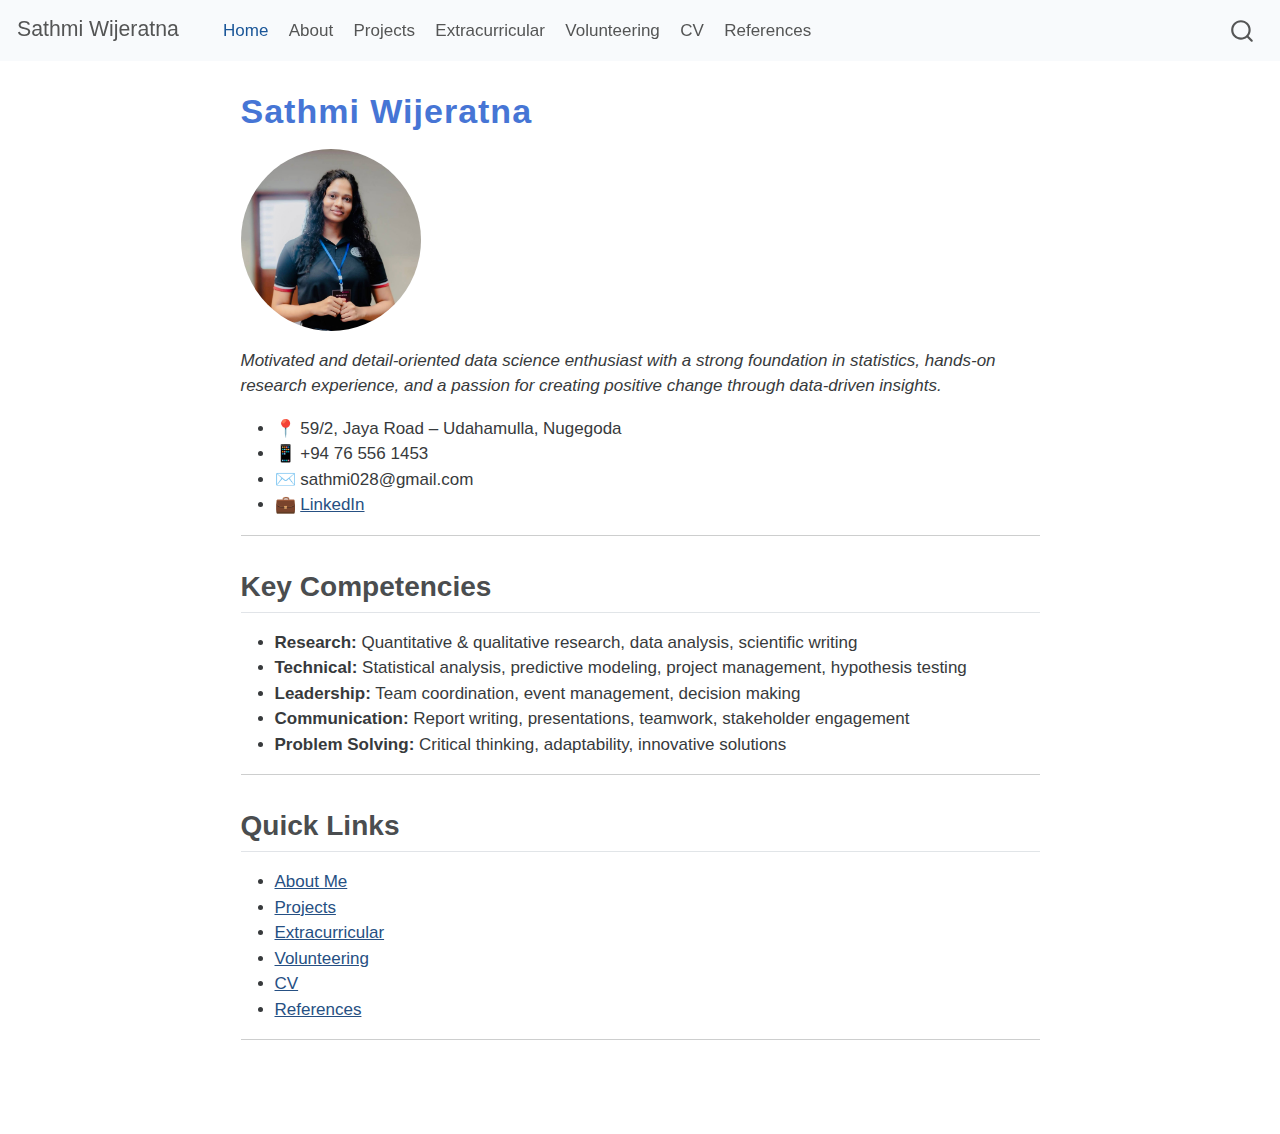
<file: docs/index.html>
<!DOCTYPE html>
<html xmlns="http://www.w3.org/1999/xhtml" lang="en" xml:lang="en"><head>

<meta charset="utf-8">
<meta name="generator" content="quarto-1.3.433">

<meta name="viewport" content="width=device-width, initial-scale=1.0, user-scalable=yes">


<title>Sathmi Wijeratna</title>
<style>
code{white-space: pre-wrap;}
span.smallcaps{font-variant: small-caps;}
div.columns{display: flex; gap: min(4vw, 1.5em);}
div.column{flex: auto; overflow-x: auto;}
div.hanging-indent{margin-left: 1.5em; text-indent: -1.5em;}
ul.task-list{list-style: none;}
ul.task-list li input[type="checkbox"] {
  width: 0.8em;
  margin: 0 0.8em 0.2em -1em; /* quarto-specific, see https://github.com/quarto-dev/quarto-cli/issues/4556 */ 
  vertical-align: middle;
}
</style>


<script src="site_libs/quarto-nav/quarto-nav.js"></script>
<script src="site_libs/quarto-nav/headroom.min.js"></script>
<script src="site_libs/clipboard/clipboard.min.js"></script>
<script src="site_libs/quarto-search/autocomplete.umd.js"></script>
<script src="site_libs/quarto-search/fuse.min.js"></script>
<script src="site_libs/quarto-search/quarto-search.js"></script>
<meta name="quarto:offset" content="./">
<script src="site_libs/quarto-html/quarto.js"></script>
<script src="site_libs/quarto-html/popper.min.js"></script>
<script src="site_libs/quarto-html/tippy.umd.min.js"></script>
<script src="site_libs/quarto-html/anchor.min.js"></script>
<link href="site_libs/quarto-html/tippy.css" rel="stylesheet">
<link href="site_libs/quarto-html/quarto-syntax-highlighting.css" rel="stylesheet" id="quarto-text-highlighting-styles">
<script src="site_libs/bootstrap/bootstrap.min.js"></script>
<link href="site_libs/bootstrap/bootstrap-icons.css" rel="stylesheet">
<link href="site_libs/bootstrap/bootstrap.min.css" rel="stylesheet" id="quarto-bootstrap" data-mode="light">
<script id="quarto-search-options" type="application/json">{
  "location": "navbar",
  "copy-button": false,
  "collapse-after": 3,
  "panel-placement": "end",
  "type": "overlay",
  "limit": 20,
  "language": {
    "search-no-results-text": "No results",
    "search-matching-documents-text": "matching documents",
    "search-copy-link-title": "Copy link to search",
    "search-hide-matches-text": "Hide additional matches",
    "search-more-match-text": "more match in this document",
    "search-more-matches-text": "more matches in this document",
    "search-clear-button-title": "Clear",
    "search-detached-cancel-button-title": "Cancel",
    "search-submit-button-title": "Submit",
    "search-label": "Search"
  }
}</script>


<link rel="stylesheet" href="assets/styles.css">
</head>

<body class="nav-fixed fullcontent">

<div id="quarto-search-results"></div>
  <header id="quarto-header" class="headroom fixed-top">
    <nav class="navbar navbar-expand-lg navbar-dark ">
      <div class="navbar-container container-fluid">
      <div class="navbar-brand-container">
    <a class="navbar-brand" href="./index.html">
    <span class="navbar-title">Sathmi Wijeratna</span>
    </a>
  </div>
            <div id="quarto-search" class="" title="Search"></div>
          <button class="navbar-toggler" type="button" data-bs-toggle="collapse" data-bs-target="#navbarCollapse" aria-controls="navbarCollapse" aria-expanded="false" aria-label="Toggle navigation" onclick="if (window.quartoToggleHeadroom) { window.quartoToggleHeadroom(); }">
  <span class="navbar-toggler-icon"></span>
</button>
          <div class="collapse navbar-collapse" id="navbarCollapse">
            <ul class="navbar-nav navbar-nav-scroll me-auto">
  <li class="nav-item">
    <a class="nav-link active" href="./index.html" rel="" target="" aria-current="page">
 <span class="menu-text">Home</span></a>
  </li>  
  <li class="nav-item">
    <a class="nav-link" href="./about.html" rel="" target="">
 <span class="menu-text">About</span></a>
  </li>  
  <li class="nav-item">
    <a class="nav-link" href="./projects.html" rel="" target="">
 <span class="menu-text">Projects</span></a>
  </li>  
  <li class="nav-item">
    <a class="nav-link" href="./Extracurricular.html" rel="" target="">
 <span class="menu-text">Extracurricular</span></a>
  </li>  
  <li class="nav-item">
    <a class="nav-link" href="./volunteer.html" rel="" target="">
 <span class="menu-text">Volunteering</span></a>
  </li>  
  <li class="nav-item">
    <a class="nav-link" href="./cv.html" rel="" target="">
 <span class="menu-text">CV</span></a>
  </li>  
  <li class="nav-item">
    <a class="nav-link" href="./references.html" rel="" target="">
 <span class="menu-text">References</span></a>
  </li>  
</ul>
            <div class="quarto-navbar-tools ms-auto">
</div>
          </div> <!-- /navcollapse -->
      </div> <!-- /container-fluid -->
    </nav>
</header>
<!-- content -->
<div id="quarto-content" class="quarto-container page-columns page-rows-contents page-layout-article page-navbar">
<!-- sidebar -->
<!-- margin-sidebar -->
    
<!-- main -->
<main class="content" id="quarto-document-content">

<header id="title-block-header" class="quarto-title-block default">
<div class="quarto-title">
<h1 class="title">Sathmi Wijeratna</h1>
</div>



<div class="quarto-title-meta">

    
  
    
  </div>
  

</header>

<p><img src="assets/new.jpg" class="img-fluid" style="border-radius: 50%;" width="180"></p>
<p><em>Motivated and detail-oriented data science enthusiast with a strong foundation in statistics, hands-on research experience, and a passion for creating positive change through data-driven insights.</em></p>
<ul>
<li>📍 59/2, Jaya Road – Udahamulla, Nugegoda</li>
<li>📱 +94 76 556 1453</li>
<li>✉️ sathmi028@gmail.com</li>
<li>💼 <a href="https://www.linkedin.com/in/sathmi-wijeratna-3a81b32a0?utm_source=share&amp;utm_campaign=share_via&amp;utm_content=profile&amp;utm_medium=ios_app">LinkedIn</a> <!-- Insert your actual LinkedIn URL --></li>
</ul>
<hr>
<section id="key-competencies" class="level2">
<h2 class="anchored" data-anchor-id="key-competencies">Key Competencies</h2>
<ul>
<li><strong>Research:</strong> Quantitative &amp; qualitative research, data analysis, scientific writing<br>
</li>
<li><strong>Technical:</strong> Statistical analysis, predictive modeling, project management, hypothesis testing<br>
</li>
<li><strong>Leadership:</strong> Team coordination, event management, decision making<br>
</li>
<li><strong>Communication:</strong> Report writing, presentations, teamwork, stakeholder engagement<br>
</li>
<li><strong>Problem Solving:</strong> Critical thinking, adaptability, innovative solutions</li>
</ul>
<hr>
</section>
<section id="quick-links" class="level2">
<h2 class="anchored" data-anchor-id="quick-links">Quick Links</h2>
<ul>
<li><a href="./about.html">About Me</a></li>
<li><a href="./projects.html">Projects</a></li>
<li><a href="./Extracurricular.html">Extracurricular</a></li>
<li><a href="./volunteer.html">Volunteering</a></li>
<li><a href="./cv.html">CV</a></li>
<li><a href="./references.html">References</a></li>
</ul>
<hr>


</section>

</main> <!-- /main -->
<script id="quarto-html-after-body" type="application/javascript">
window.document.addEventListener("DOMContentLoaded", function (event) {
  const toggleBodyColorMode = (bsSheetEl) => {
    const mode = bsSheetEl.getAttribute("data-mode");
    const bodyEl = window.document.querySelector("body");
    if (mode === "dark") {
      bodyEl.classList.add("quarto-dark");
      bodyEl.classList.remove("quarto-light");
    } else {
      bodyEl.classList.add("quarto-light");
      bodyEl.classList.remove("quarto-dark");
    }
  }
  const toggleBodyColorPrimary = () => {
    const bsSheetEl = window.document.querySelector("link#quarto-bootstrap");
    if (bsSheetEl) {
      toggleBodyColorMode(bsSheetEl);
    }
  }
  toggleBodyColorPrimary();  
  const icon = "";
  const anchorJS = new window.AnchorJS();
  anchorJS.options = {
    placement: 'right',
    icon: icon
  };
  anchorJS.add('.anchored');
  const isCodeAnnotation = (el) => {
    for (const clz of el.classList) {
      if (clz.startsWith('code-annotation-')) {                     
        return true;
      }
    }
    return false;
  }
  const clipboard = new window.ClipboardJS('.code-copy-button', {
    text: function(trigger) {
      const codeEl = trigger.previousElementSibling.cloneNode(true);
      for (const childEl of codeEl.children) {
        if (isCodeAnnotation(childEl)) {
          childEl.remove();
        }
      }
      return codeEl.innerText;
    }
  });
  clipboard.on('success', function(e) {
    // button target
    const button = e.trigger;
    // don't keep focus
    button.blur();
    // flash "checked"
    button.classList.add('code-copy-button-checked');
    var currentTitle = button.getAttribute("title");
    button.setAttribute("title", "Copied!");
    let tooltip;
    if (window.bootstrap) {
      button.setAttribute("data-bs-toggle", "tooltip");
      button.setAttribute("data-bs-placement", "left");
      button.setAttribute("data-bs-title", "Copied!");
      tooltip = new bootstrap.Tooltip(button, 
        { trigger: "manual", 
          customClass: "code-copy-button-tooltip",
          offset: [0, -8]});
      tooltip.show();    
    }
    setTimeout(function() {
      if (tooltip) {
        tooltip.hide();
        button.removeAttribute("data-bs-title");
        button.removeAttribute("data-bs-toggle");
        button.removeAttribute("data-bs-placement");
      }
      button.setAttribute("title", currentTitle);
      button.classList.remove('code-copy-button-checked');
    }, 1000);
    // clear code selection
    e.clearSelection();
  });
  function tippyHover(el, contentFn) {
    const config = {
      allowHTML: true,
      content: contentFn,
      maxWidth: 500,
      delay: 100,
      arrow: false,
      appendTo: function(el) {
          return el.parentElement;
      },
      interactive: true,
      interactiveBorder: 10,
      theme: 'quarto',
      placement: 'bottom-start'
    };
    window.tippy(el, config); 
  }
  const noterefs = window.document.querySelectorAll('a[role="doc-noteref"]');
  for (var i=0; i<noterefs.length; i++) {
    const ref = noterefs[i];
    tippyHover(ref, function() {
      // use id or data attribute instead here
      let href = ref.getAttribute('data-footnote-href') || ref.getAttribute('href');
      try { href = new URL(href).hash; } catch {}
      const id = href.replace(/^#\/?/, "");
      const note = window.document.getElementById(id);
      return note.innerHTML;
    });
  }
      let selectedAnnoteEl;
      const selectorForAnnotation = ( cell, annotation) => {
        let cellAttr = 'data-code-cell="' + cell + '"';
        let lineAttr = 'data-code-annotation="' +  annotation + '"';
        const selector = 'span[' + cellAttr + '][' + lineAttr + ']';
        return selector;
      }
      const selectCodeLines = (annoteEl) => {
        const doc = window.document;
        const targetCell = annoteEl.getAttribute("data-target-cell");
        const targetAnnotation = annoteEl.getAttribute("data-target-annotation");
        const annoteSpan = window.document.querySelector(selectorForAnnotation(targetCell, targetAnnotation));
        const lines = annoteSpan.getAttribute("data-code-lines").split(",");
        const lineIds = lines.map((line) => {
          return targetCell + "-" + line;
        })
        let top = null;
        let height = null;
        let parent = null;
        if (lineIds.length > 0) {
            //compute the position of the single el (top and bottom and make a div)
            const el = window.document.getElementById(lineIds[0]);
            top = el.offsetTop;
            height = el.offsetHeight;
            parent = el.parentElement.parentElement;
          if (lineIds.length > 1) {
            const lastEl = window.document.getElementById(lineIds[lineIds.length - 1]);
            const bottom = lastEl.offsetTop + lastEl.offsetHeight;
            height = bottom - top;
          }
          if (top !== null && height !== null && parent !== null) {
            // cook up a div (if necessary) and position it 
            let div = window.document.getElementById("code-annotation-line-highlight");
            if (div === null) {
              div = window.document.createElement("div");
              div.setAttribute("id", "code-annotation-line-highlight");
              div.style.position = 'absolute';
              parent.appendChild(div);
            }
            div.style.top = top - 2 + "px";
            div.style.height = height + 4 + "px";
            let gutterDiv = window.document.getElementById("code-annotation-line-highlight-gutter");
            if (gutterDiv === null) {
              gutterDiv = window.document.createElement("div");
              gutterDiv.setAttribute("id", "code-annotation-line-highlight-gutter");
              gutterDiv.style.position = 'absolute';
              const codeCell = window.document.getElementById(targetCell);
              const gutter = codeCell.querySelector('.code-annotation-gutter');
              gutter.appendChild(gutterDiv);
            }
            gutterDiv.style.top = top - 2 + "px";
            gutterDiv.style.height = height + 4 + "px";
          }
          selectedAnnoteEl = annoteEl;
        }
      };
      const unselectCodeLines = () => {
        const elementsIds = ["code-annotation-line-highlight", "code-annotation-line-highlight-gutter"];
        elementsIds.forEach((elId) => {
          const div = window.document.getElementById(elId);
          if (div) {
            div.remove();
          }
        });
        selectedAnnoteEl = undefined;
      };
      // Attach click handler to the DT
      const annoteDls = window.document.querySelectorAll('dt[data-target-cell]');
      for (const annoteDlNode of annoteDls) {
        annoteDlNode.addEventListener('click', (event) => {
          const clickedEl = event.target;
          if (clickedEl !== selectedAnnoteEl) {
            unselectCodeLines();
            const activeEl = window.document.querySelector('dt[data-target-cell].code-annotation-active');
            if (activeEl) {
              activeEl.classList.remove('code-annotation-active');
            }
            selectCodeLines(clickedEl);
            clickedEl.classList.add('code-annotation-active');
          } else {
            // Unselect the line
            unselectCodeLines();
            clickedEl.classList.remove('code-annotation-active');
          }
        });
      }
  const findCites = (el) => {
    const parentEl = el.parentElement;
    if (parentEl) {
      const cites = parentEl.dataset.cites;
      if (cites) {
        return {
          el,
          cites: cites.split(' ')
        };
      } else {
        return findCites(el.parentElement)
      }
    } else {
      return undefined;
    }
  };
  var bibliorefs = window.document.querySelectorAll('a[role="doc-biblioref"]');
  for (var i=0; i<bibliorefs.length; i++) {
    const ref = bibliorefs[i];
    const citeInfo = findCites(ref);
    if (citeInfo) {
      tippyHover(citeInfo.el, function() {
        var popup = window.document.createElement('div');
        citeInfo.cites.forEach(function(cite) {
          var citeDiv = window.document.createElement('div');
          citeDiv.classList.add('hanging-indent');
          citeDiv.classList.add('csl-entry');
          var biblioDiv = window.document.getElementById('ref-' + cite);
          if (biblioDiv) {
            citeDiv.innerHTML = biblioDiv.innerHTML;
          }
          popup.appendChild(citeDiv);
        });
        return popup.innerHTML;
      });
    }
  }
});
</script>
</div> <!-- /content -->



</body></html>
</file>
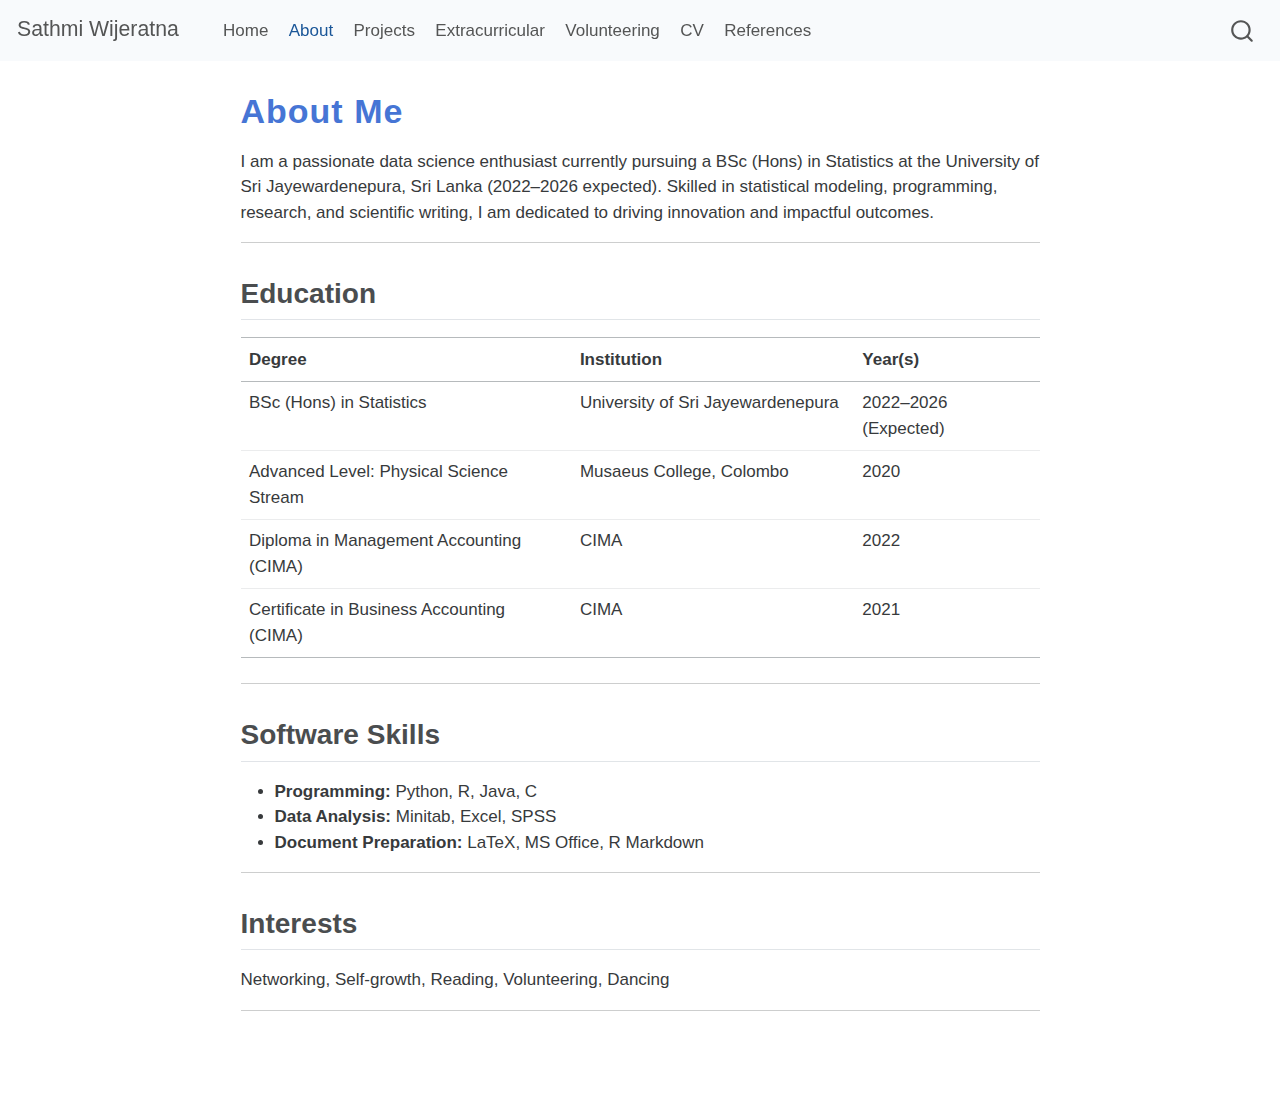
<file: docs/about.html>
<!DOCTYPE html>
<html xmlns="http://www.w3.org/1999/xhtml" lang="en" xml:lang="en"><head>

<meta charset="utf-8">
<meta name="generator" content="quarto-1.3.433">

<meta name="viewport" content="width=device-width, initial-scale=1.0, user-scalable=yes">


<title>Sathmi Wijeratna - About Me</title>
<style>
code{white-space: pre-wrap;}
span.smallcaps{font-variant: small-caps;}
div.columns{display: flex; gap: min(4vw, 1.5em);}
div.column{flex: auto; overflow-x: auto;}
div.hanging-indent{margin-left: 1.5em; text-indent: -1.5em;}
ul.task-list{list-style: none;}
ul.task-list li input[type="checkbox"] {
  width: 0.8em;
  margin: 0 0.8em 0.2em -1em; /* quarto-specific, see https://github.com/quarto-dev/quarto-cli/issues/4556 */ 
  vertical-align: middle;
}
</style>


<script src="site_libs/quarto-nav/quarto-nav.js"></script>
<script src="site_libs/quarto-nav/headroom.min.js"></script>
<script src="site_libs/clipboard/clipboard.min.js"></script>
<script src="site_libs/quarto-search/autocomplete.umd.js"></script>
<script src="site_libs/quarto-search/fuse.min.js"></script>
<script src="site_libs/quarto-search/quarto-search.js"></script>
<meta name="quarto:offset" content="./">
<script src="site_libs/quarto-html/quarto.js"></script>
<script src="site_libs/quarto-html/popper.min.js"></script>
<script src="site_libs/quarto-html/tippy.umd.min.js"></script>
<script src="site_libs/quarto-html/anchor.min.js"></script>
<link href="site_libs/quarto-html/tippy.css" rel="stylesheet">
<link href="site_libs/quarto-html/quarto-syntax-highlighting.css" rel="stylesheet" id="quarto-text-highlighting-styles">
<script src="site_libs/bootstrap/bootstrap.min.js"></script>
<link href="site_libs/bootstrap/bootstrap-icons.css" rel="stylesheet">
<link href="site_libs/bootstrap/bootstrap.min.css" rel="stylesheet" id="quarto-bootstrap" data-mode="light">
<script id="quarto-search-options" type="application/json">{
  "location": "navbar",
  "copy-button": false,
  "collapse-after": 3,
  "panel-placement": "end",
  "type": "overlay",
  "limit": 20,
  "language": {
    "search-no-results-text": "No results",
    "search-matching-documents-text": "matching documents",
    "search-copy-link-title": "Copy link to search",
    "search-hide-matches-text": "Hide additional matches",
    "search-more-match-text": "more match in this document",
    "search-more-matches-text": "more matches in this document",
    "search-clear-button-title": "Clear",
    "search-detached-cancel-button-title": "Cancel",
    "search-submit-button-title": "Submit",
    "search-label": "Search"
  }
}</script>


<link rel="stylesheet" href="assets/styles.css">
</head>

<body class="nav-fixed fullcontent">

<div id="quarto-search-results"></div>
  <header id="quarto-header" class="headroom fixed-top">
    <nav class="navbar navbar-expand-lg navbar-dark ">
      <div class="navbar-container container-fluid">
      <div class="navbar-brand-container">
    <a class="navbar-brand" href="./index.html">
    <span class="navbar-title">Sathmi Wijeratna</span>
    </a>
  </div>
            <div id="quarto-search" class="" title="Search"></div>
          <button class="navbar-toggler" type="button" data-bs-toggle="collapse" data-bs-target="#navbarCollapse" aria-controls="navbarCollapse" aria-expanded="false" aria-label="Toggle navigation" onclick="if (window.quartoToggleHeadroom) { window.quartoToggleHeadroom(); }">
  <span class="navbar-toggler-icon"></span>
</button>
          <div class="collapse navbar-collapse" id="navbarCollapse">
            <ul class="navbar-nav navbar-nav-scroll me-auto">
  <li class="nav-item">
    <a class="nav-link" href="./index.html" rel="" target="">
 <span class="menu-text">Home</span></a>
  </li>  
  <li class="nav-item">
    <a class="nav-link active" href="./about.html" rel="" target="" aria-current="page">
 <span class="menu-text">About</span></a>
  </li>  
  <li class="nav-item">
    <a class="nav-link" href="./projects.html" rel="" target="">
 <span class="menu-text">Projects</span></a>
  </li>  
  <li class="nav-item">
    <a class="nav-link" href="./Extracurricular.html" rel="" target="">
 <span class="menu-text">Extracurricular</span></a>
  </li>  
  <li class="nav-item">
    <a class="nav-link" href="./volunteer.html" rel="" target="">
 <span class="menu-text">Volunteering</span></a>
  </li>  
  <li class="nav-item">
    <a class="nav-link" href="./cv.html" rel="" target="">
 <span class="menu-text">CV</span></a>
  </li>  
  <li class="nav-item">
    <a class="nav-link" href="./references.html" rel="" target="">
 <span class="menu-text">References</span></a>
  </li>  
</ul>
            <div class="quarto-navbar-tools ms-auto">
</div>
          </div> <!-- /navcollapse -->
      </div> <!-- /container-fluid -->
    </nav>
</header>
<!-- content -->
<div id="quarto-content" class="quarto-container page-columns page-rows-contents page-layout-article page-navbar">
<!-- sidebar -->
<!-- margin-sidebar -->
    
<!-- main -->
<main class="content" id="quarto-document-content">

<header id="title-block-header" class="quarto-title-block default">
<div class="quarto-title">
<h1 class="title">About Me</h1>
</div>



<div class="quarto-title-meta">

    
  
    
  </div>
  

</header>

<p>I am a passionate data science enthusiast currently pursuing a BSc (Hons) in Statistics at the University of Sri Jayewardenepura, Sri Lanka (2022–2026 expected). Skilled in statistical modeling, programming, research, and scientific writing, I am dedicated to driving innovation and impactful outcomes.</p>
<hr>
<section id="education" class="level2">
<h2 class="anchored" data-anchor-id="education">Education</h2>
<table class="table">
<colgroup>
<col style="width: 41%">
<col style="width: 35%">
<col style="width: 23%">
</colgroup>
<thead>
<tr class="header">
<th>Degree</th>
<th>Institution</th>
<th>Year(s)</th>
</tr>
</thead>
<tbody>
<tr class="odd">
<td>BSc (Hons) in Statistics</td>
<td>University of Sri Jayewardenepura</td>
<td>2022–2026 (Expected)</td>
</tr>
<tr class="even">
<td>Advanced Level: Physical Science Stream</td>
<td>Musaeus College, Colombo</td>
<td>2020</td>
</tr>
<tr class="odd">
<td>Diploma in Management Accounting (CIMA)</td>
<td>CIMA</td>
<td>2022</td>
</tr>
<tr class="even">
<td>Certificate in Business Accounting (CIMA)</td>
<td>CIMA</td>
<td>2021</td>
</tr>
</tbody>
</table>
<hr>
</section>
<section id="software-skills" class="level2">
<h2 class="anchored" data-anchor-id="software-skills">Software Skills</h2>
<ul>
<li><strong>Programming:</strong> Python, R, Java, C</li>
<li><strong>Data Analysis:</strong> Minitab, Excel, SPSS</li>
<li><strong>Document Preparation:</strong> LaTeX, MS Office, R Markdown</li>
</ul>
<hr>
</section>
<section id="interests" class="level2">
<h2 class="anchored" data-anchor-id="interests">Interests</h2>
<p>Networking, Self-growth, Reading, Volunteering, Dancing</p>
<hr>


</section>

</main> <!-- /main -->
<script id="quarto-html-after-body" type="application/javascript">
window.document.addEventListener("DOMContentLoaded", function (event) {
  const toggleBodyColorMode = (bsSheetEl) => {
    const mode = bsSheetEl.getAttribute("data-mode");
    const bodyEl = window.document.querySelector("body");
    if (mode === "dark") {
      bodyEl.classList.add("quarto-dark");
      bodyEl.classList.remove("quarto-light");
    } else {
      bodyEl.classList.add("quarto-light");
      bodyEl.classList.remove("quarto-dark");
    }
  }
  const toggleBodyColorPrimary = () => {
    const bsSheetEl = window.document.querySelector("link#quarto-bootstrap");
    if (bsSheetEl) {
      toggleBodyColorMode(bsSheetEl);
    }
  }
  toggleBodyColorPrimary();  
  const icon = "";
  const anchorJS = new window.AnchorJS();
  anchorJS.options = {
    placement: 'right',
    icon: icon
  };
  anchorJS.add('.anchored');
  const isCodeAnnotation = (el) => {
    for (const clz of el.classList) {
      if (clz.startsWith('code-annotation-')) {                     
        return true;
      }
    }
    return false;
  }
  const clipboard = new window.ClipboardJS('.code-copy-button', {
    text: function(trigger) {
      const codeEl = trigger.previousElementSibling.cloneNode(true);
      for (const childEl of codeEl.children) {
        if (isCodeAnnotation(childEl)) {
          childEl.remove();
        }
      }
      return codeEl.innerText;
    }
  });
  clipboard.on('success', function(e) {
    // button target
    const button = e.trigger;
    // don't keep focus
    button.blur();
    // flash "checked"
    button.classList.add('code-copy-button-checked');
    var currentTitle = button.getAttribute("title");
    button.setAttribute("title", "Copied!");
    let tooltip;
    if (window.bootstrap) {
      button.setAttribute("data-bs-toggle", "tooltip");
      button.setAttribute("data-bs-placement", "left");
      button.setAttribute("data-bs-title", "Copied!");
      tooltip = new bootstrap.Tooltip(button, 
        { trigger: "manual", 
          customClass: "code-copy-button-tooltip",
          offset: [0, -8]});
      tooltip.show();    
    }
    setTimeout(function() {
      if (tooltip) {
        tooltip.hide();
        button.removeAttribute("data-bs-title");
        button.removeAttribute("data-bs-toggle");
        button.removeAttribute("data-bs-placement");
      }
      button.setAttribute("title", currentTitle);
      button.classList.remove('code-copy-button-checked');
    }, 1000);
    // clear code selection
    e.clearSelection();
  });
  function tippyHover(el, contentFn) {
    const config = {
      allowHTML: true,
      content: contentFn,
      maxWidth: 500,
      delay: 100,
      arrow: false,
      appendTo: function(el) {
          return el.parentElement;
      },
      interactive: true,
      interactiveBorder: 10,
      theme: 'quarto',
      placement: 'bottom-start'
    };
    window.tippy(el, config); 
  }
  const noterefs = window.document.querySelectorAll('a[role="doc-noteref"]');
  for (var i=0; i<noterefs.length; i++) {
    const ref = noterefs[i];
    tippyHover(ref, function() {
      // use id or data attribute instead here
      let href = ref.getAttribute('data-footnote-href') || ref.getAttribute('href');
      try { href = new URL(href).hash; } catch {}
      const id = href.replace(/^#\/?/, "");
      const note = window.document.getElementById(id);
      return note.innerHTML;
    });
  }
      let selectedAnnoteEl;
      const selectorForAnnotation = ( cell, annotation) => {
        let cellAttr = 'data-code-cell="' + cell + '"';
        let lineAttr = 'data-code-annotation="' +  annotation + '"';
        const selector = 'span[' + cellAttr + '][' + lineAttr + ']';
        return selector;
      }
      const selectCodeLines = (annoteEl) => {
        const doc = window.document;
        const targetCell = annoteEl.getAttribute("data-target-cell");
        const targetAnnotation = annoteEl.getAttribute("data-target-annotation");
        const annoteSpan = window.document.querySelector(selectorForAnnotation(targetCell, targetAnnotation));
        const lines = annoteSpan.getAttribute("data-code-lines").split(",");
        const lineIds = lines.map((line) => {
          return targetCell + "-" + line;
        })
        let top = null;
        let height = null;
        let parent = null;
        if (lineIds.length > 0) {
            //compute the position of the single el (top and bottom and make a div)
            const el = window.document.getElementById(lineIds[0]);
            top = el.offsetTop;
            height = el.offsetHeight;
            parent = el.parentElement.parentElement;
          if (lineIds.length > 1) {
            const lastEl = window.document.getElementById(lineIds[lineIds.length - 1]);
            const bottom = lastEl.offsetTop + lastEl.offsetHeight;
            height = bottom - top;
          }
          if (top !== null && height !== null && parent !== null) {
            // cook up a div (if necessary) and position it 
            let div = window.document.getElementById("code-annotation-line-highlight");
            if (div === null) {
              div = window.document.createElement("div");
              div.setAttribute("id", "code-annotation-line-highlight");
              div.style.position = 'absolute';
              parent.appendChild(div);
            }
            div.style.top = top - 2 + "px";
            div.style.height = height + 4 + "px";
            let gutterDiv = window.document.getElementById("code-annotation-line-highlight-gutter");
            if (gutterDiv === null) {
              gutterDiv = window.document.createElement("div");
              gutterDiv.setAttribute("id", "code-annotation-line-highlight-gutter");
              gutterDiv.style.position = 'absolute';
              const codeCell = window.document.getElementById(targetCell);
              const gutter = codeCell.querySelector('.code-annotation-gutter');
              gutter.appendChild(gutterDiv);
            }
            gutterDiv.style.top = top - 2 + "px";
            gutterDiv.style.height = height + 4 + "px";
          }
          selectedAnnoteEl = annoteEl;
        }
      };
      const unselectCodeLines = () => {
        const elementsIds = ["code-annotation-line-highlight", "code-annotation-line-highlight-gutter"];
        elementsIds.forEach((elId) => {
          const div = window.document.getElementById(elId);
          if (div) {
            div.remove();
          }
        });
        selectedAnnoteEl = undefined;
      };
      // Attach click handler to the DT
      const annoteDls = window.document.querySelectorAll('dt[data-target-cell]');
      for (const annoteDlNode of annoteDls) {
        annoteDlNode.addEventListener('click', (event) => {
          const clickedEl = event.target;
          if (clickedEl !== selectedAnnoteEl) {
            unselectCodeLines();
            const activeEl = window.document.querySelector('dt[data-target-cell].code-annotation-active');
            if (activeEl) {
              activeEl.classList.remove('code-annotation-active');
            }
            selectCodeLines(clickedEl);
            clickedEl.classList.add('code-annotation-active');
          } else {
            // Unselect the line
            unselectCodeLines();
            clickedEl.classList.remove('code-annotation-active');
          }
        });
      }
  const findCites = (el) => {
    const parentEl = el.parentElement;
    if (parentEl) {
      const cites = parentEl.dataset.cites;
      if (cites) {
        return {
          el,
          cites: cites.split(' ')
        };
      } else {
        return findCites(el.parentElement)
      }
    } else {
      return undefined;
    }
  };
  var bibliorefs = window.document.querySelectorAll('a[role="doc-biblioref"]');
  for (var i=0; i<bibliorefs.length; i++) {
    const ref = bibliorefs[i];
    const citeInfo = findCites(ref);
    if (citeInfo) {
      tippyHover(citeInfo.el, function() {
        var popup = window.document.createElement('div');
        citeInfo.cites.forEach(function(cite) {
          var citeDiv = window.document.createElement('div');
          citeDiv.classList.add('hanging-indent');
          citeDiv.classList.add('csl-entry');
          var biblioDiv = window.document.getElementById('ref-' + cite);
          if (biblioDiv) {
            citeDiv.innerHTML = biblioDiv.innerHTML;
          }
          popup.appendChild(citeDiv);
        });
        return popup.innerHTML;
      });
    }
  }
});
</script>
</div> <!-- /content -->



</body></html>
</file>
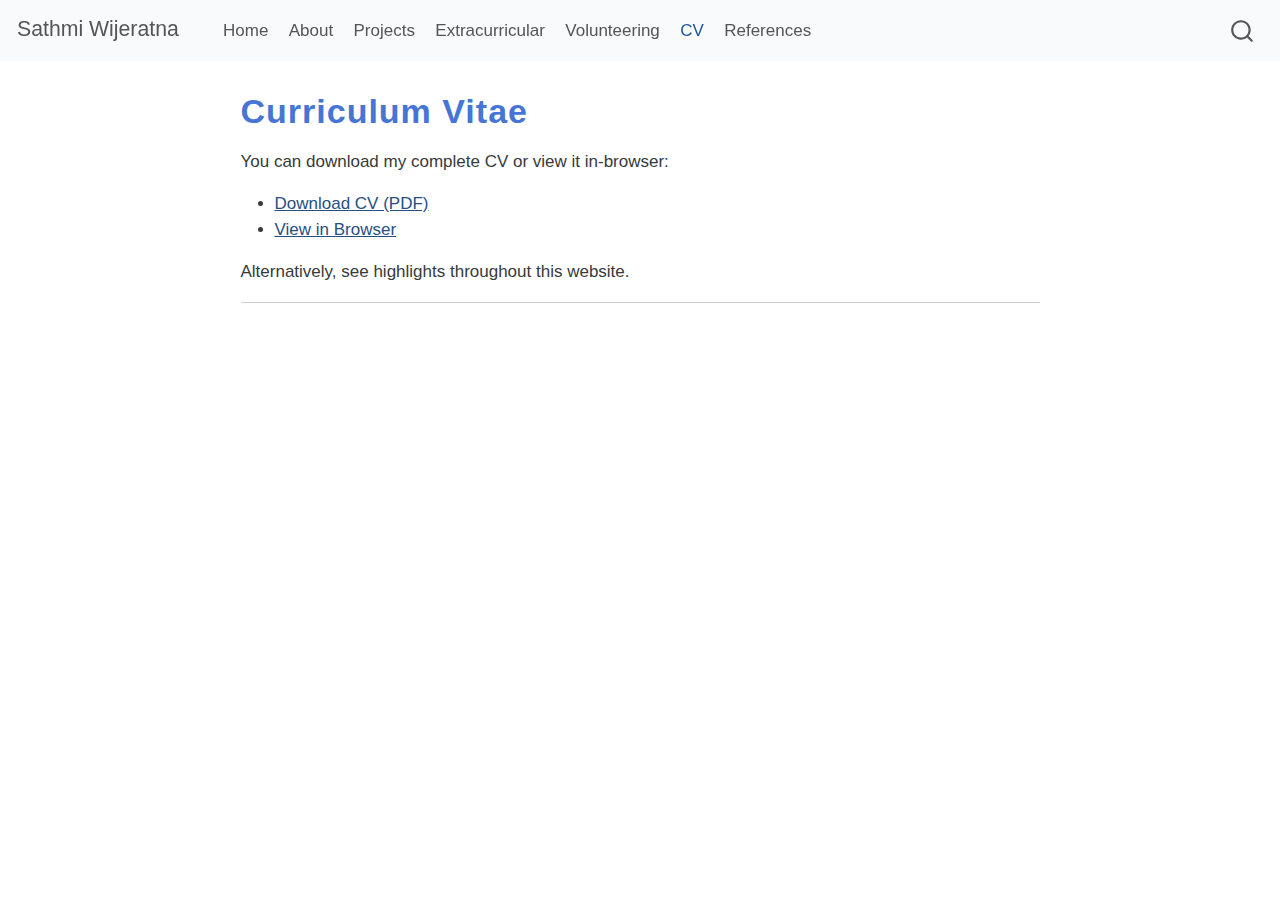
<file: docs/cv.html>
<!DOCTYPE html>
<html xmlns="http://www.w3.org/1999/xhtml" lang="en" xml:lang="en"><head>

<meta charset="utf-8">
<meta name="generator" content="quarto-1.3.433">

<meta name="viewport" content="width=device-width, initial-scale=1.0, user-scalable=yes">


<title>Sathmi Wijeratna - Curriculum Vitae</title>
<style>
code{white-space: pre-wrap;}
span.smallcaps{font-variant: small-caps;}
div.columns{display: flex; gap: min(4vw, 1.5em);}
div.column{flex: auto; overflow-x: auto;}
div.hanging-indent{margin-left: 1.5em; text-indent: -1.5em;}
ul.task-list{list-style: none;}
ul.task-list li input[type="checkbox"] {
  width: 0.8em;
  margin: 0 0.8em 0.2em -1em; /* quarto-specific, see https://github.com/quarto-dev/quarto-cli/issues/4556 */ 
  vertical-align: middle;
}
</style>


<script src="site_libs/quarto-nav/quarto-nav.js"></script>
<script src="site_libs/quarto-nav/headroom.min.js"></script>
<script src="site_libs/clipboard/clipboard.min.js"></script>
<script src="site_libs/quarto-search/autocomplete.umd.js"></script>
<script src="site_libs/quarto-search/fuse.min.js"></script>
<script src="site_libs/quarto-search/quarto-search.js"></script>
<meta name="quarto:offset" content="./">
<script src="site_libs/quarto-html/quarto.js"></script>
<script src="site_libs/quarto-html/popper.min.js"></script>
<script src="site_libs/quarto-html/tippy.umd.min.js"></script>
<script src="site_libs/quarto-html/anchor.min.js"></script>
<link href="site_libs/quarto-html/tippy.css" rel="stylesheet">
<link href="site_libs/quarto-html/quarto-syntax-highlighting.css" rel="stylesheet" id="quarto-text-highlighting-styles">
<script src="site_libs/bootstrap/bootstrap.min.js"></script>
<link href="site_libs/bootstrap/bootstrap-icons.css" rel="stylesheet">
<link href="site_libs/bootstrap/bootstrap.min.css" rel="stylesheet" id="quarto-bootstrap" data-mode="light">
<script id="quarto-search-options" type="application/json">{
  "location": "navbar",
  "copy-button": false,
  "collapse-after": 3,
  "panel-placement": "end",
  "type": "overlay",
  "limit": 20,
  "language": {
    "search-no-results-text": "No results",
    "search-matching-documents-text": "matching documents",
    "search-copy-link-title": "Copy link to search",
    "search-hide-matches-text": "Hide additional matches",
    "search-more-match-text": "more match in this document",
    "search-more-matches-text": "more matches in this document",
    "search-clear-button-title": "Clear",
    "search-detached-cancel-button-title": "Cancel",
    "search-submit-button-title": "Submit",
    "search-label": "Search"
  }
}</script>


<link rel="stylesheet" href="assets/styles.css">
</head>

<body class="nav-fixed fullcontent">

<div id="quarto-search-results"></div>
  <header id="quarto-header" class="headroom fixed-top">
    <nav class="navbar navbar-expand-lg navbar-dark ">
      <div class="navbar-container container-fluid">
      <div class="navbar-brand-container">
    <a class="navbar-brand" href="./index.html">
    <span class="navbar-title">Sathmi Wijeratna</span>
    </a>
  </div>
            <div id="quarto-search" class="" title="Search"></div>
          <button class="navbar-toggler" type="button" data-bs-toggle="collapse" data-bs-target="#navbarCollapse" aria-controls="navbarCollapse" aria-expanded="false" aria-label="Toggle navigation" onclick="if (window.quartoToggleHeadroom) { window.quartoToggleHeadroom(); }">
  <span class="navbar-toggler-icon"></span>
</button>
          <div class="collapse navbar-collapse" id="navbarCollapse">
            <ul class="navbar-nav navbar-nav-scroll me-auto">
  <li class="nav-item">
    <a class="nav-link" href="./index.html" rel="" target="">
 <span class="menu-text">Home</span></a>
  </li>  
  <li class="nav-item">
    <a class="nav-link" href="./about.html" rel="" target="">
 <span class="menu-text">About</span></a>
  </li>  
  <li class="nav-item">
    <a class="nav-link" href="./projects.html" rel="" target="">
 <span class="menu-text">Projects</span></a>
  </li>  
  <li class="nav-item">
    <a class="nav-link" href="./Extracurricular.html" rel="" target="">
 <span class="menu-text">Extracurricular</span></a>
  </li>  
  <li class="nav-item">
    <a class="nav-link" href="./volunteer.html" rel="" target="">
 <span class="menu-text">Volunteering</span></a>
  </li>  
  <li class="nav-item">
    <a class="nav-link active" href="./cv.html" rel="" target="" aria-current="page">
 <span class="menu-text">CV</span></a>
  </li>  
  <li class="nav-item">
    <a class="nav-link" href="./references.html" rel="" target="">
 <span class="menu-text">References</span></a>
  </li>  
</ul>
            <div class="quarto-navbar-tools ms-auto">
</div>
          </div> <!-- /navcollapse -->
      </div> <!-- /container-fluid -->
    </nav>
</header>
<!-- content -->
<div id="quarto-content" class="quarto-container page-columns page-rows-contents page-layout-article page-navbar">
<!-- sidebar -->
<!-- margin-sidebar -->
    
<!-- main -->
<main class="content" id="quarto-document-content">

<header id="title-block-header" class="quarto-title-block default">
<div class="quarto-title">
<h1 class="title">Curriculum Vitae</h1>
</div>



<div class="quarto-title-meta">

    
  
    
  </div>
  

</header>

<p>You can download my complete CV or view it in-browser:</p>
<ul>
<li><a href="assets/AS2021612 - CV.pdf">Download CV (PDF)</a></li>
<li><a href="assets/AS2021612 - CV.pdf">View in Browser</a></li>
</ul>
<p>Alternatively, see highlights throughout this website.</p>
<hr>



</main> <!-- /main -->
<script id="quarto-html-after-body" type="application/javascript">
window.document.addEventListener("DOMContentLoaded", function (event) {
  const toggleBodyColorMode = (bsSheetEl) => {
    const mode = bsSheetEl.getAttribute("data-mode");
    const bodyEl = window.document.querySelector("body");
    if (mode === "dark") {
      bodyEl.classList.add("quarto-dark");
      bodyEl.classList.remove("quarto-light");
    } else {
      bodyEl.classList.add("quarto-light");
      bodyEl.classList.remove("quarto-dark");
    }
  }
  const toggleBodyColorPrimary = () => {
    const bsSheetEl = window.document.querySelector("link#quarto-bootstrap");
    if (bsSheetEl) {
      toggleBodyColorMode(bsSheetEl);
    }
  }
  toggleBodyColorPrimary();  
  const icon = "";
  const anchorJS = new window.AnchorJS();
  anchorJS.options = {
    placement: 'right',
    icon: icon
  };
  anchorJS.add('.anchored');
  const isCodeAnnotation = (el) => {
    for (const clz of el.classList) {
      if (clz.startsWith('code-annotation-')) {                     
        return true;
      }
    }
    return false;
  }
  const clipboard = new window.ClipboardJS('.code-copy-button', {
    text: function(trigger) {
      const codeEl = trigger.previousElementSibling.cloneNode(true);
      for (const childEl of codeEl.children) {
        if (isCodeAnnotation(childEl)) {
          childEl.remove();
        }
      }
      return codeEl.innerText;
    }
  });
  clipboard.on('success', function(e) {
    // button target
    const button = e.trigger;
    // don't keep focus
    button.blur();
    // flash "checked"
    button.classList.add('code-copy-button-checked');
    var currentTitle = button.getAttribute("title");
    button.setAttribute("title", "Copied!");
    let tooltip;
    if (window.bootstrap) {
      button.setAttribute("data-bs-toggle", "tooltip");
      button.setAttribute("data-bs-placement", "left");
      button.setAttribute("data-bs-title", "Copied!");
      tooltip = new bootstrap.Tooltip(button, 
        { trigger: "manual", 
          customClass: "code-copy-button-tooltip",
          offset: [0, -8]});
      tooltip.show();    
    }
    setTimeout(function() {
      if (tooltip) {
        tooltip.hide();
        button.removeAttribute("data-bs-title");
        button.removeAttribute("data-bs-toggle");
        button.removeAttribute("data-bs-placement");
      }
      button.setAttribute("title", currentTitle);
      button.classList.remove('code-copy-button-checked');
    }, 1000);
    // clear code selection
    e.clearSelection();
  });
  function tippyHover(el, contentFn) {
    const config = {
      allowHTML: true,
      content: contentFn,
      maxWidth: 500,
      delay: 100,
      arrow: false,
      appendTo: function(el) {
          return el.parentElement;
      },
      interactive: true,
      interactiveBorder: 10,
      theme: 'quarto',
      placement: 'bottom-start'
    };
    window.tippy(el, config); 
  }
  const noterefs = window.document.querySelectorAll('a[role="doc-noteref"]');
  for (var i=0; i<noterefs.length; i++) {
    const ref = noterefs[i];
    tippyHover(ref, function() {
      // use id or data attribute instead here
      let href = ref.getAttribute('data-footnote-href') || ref.getAttribute('href');
      try { href = new URL(href).hash; } catch {}
      const id = href.replace(/^#\/?/, "");
      const note = window.document.getElementById(id);
      return note.innerHTML;
    });
  }
      let selectedAnnoteEl;
      const selectorForAnnotation = ( cell, annotation) => {
        let cellAttr = 'data-code-cell="' + cell + '"';
        let lineAttr = 'data-code-annotation="' +  annotation + '"';
        const selector = 'span[' + cellAttr + '][' + lineAttr + ']';
        return selector;
      }
      const selectCodeLines = (annoteEl) => {
        const doc = window.document;
        const targetCell = annoteEl.getAttribute("data-target-cell");
        const targetAnnotation = annoteEl.getAttribute("data-target-annotation");
        const annoteSpan = window.document.querySelector(selectorForAnnotation(targetCell, targetAnnotation));
        const lines = annoteSpan.getAttribute("data-code-lines").split(",");
        const lineIds = lines.map((line) => {
          return targetCell + "-" + line;
        })
        let top = null;
        let height = null;
        let parent = null;
        if (lineIds.length > 0) {
            //compute the position of the single el (top and bottom and make a div)
            const el = window.document.getElementById(lineIds[0]);
            top = el.offsetTop;
            height = el.offsetHeight;
            parent = el.parentElement.parentElement;
          if (lineIds.length > 1) {
            const lastEl = window.document.getElementById(lineIds[lineIds.length - 1]);
            const bottom = lastEl.offsetTop + lastEl.offsetHeight;
            height = bottom - top;
          }
          if (top !== null && height !== null && parent !== null) {
            // cook up a div (if necessary) and position it 
            let div = window.document.getElementById("code-annotation-line-highlight");
            if (div === null) {
              div = window.document.createElement("div");
              div.setAttribute("id", "code-annotation-line-highlight");
              div.style.position = 'absolute';
              parent.appendChild(div);
            }
            div.style.top = top - 2 + "px";
            div.style.height = height + 4 + "px";
            let gutterDiv = window.document.getElementById("code-annotation-line-highlight-gutter");
            if (gutterDiv === null) {
              gutterDiv = window.document.createElement("div");
              gutterDiv.setAttribute("id", "code-annotation-line-highlight-gutter");
              gutterDiv.style.position = 'absolute';
              const codeCell = window.document.getElementById(targetCell);
              const gutter = codeCell.querySelector('.code-annotation-gutter');
              gutter.appendChild(gutterDiv);
            }
            gutterDiv.style.top = top - 2 + "px";
            gutterDiv.style.height = height + 4 + "px";
          }
          selectedAnnoteEl = annoteEl;
        }
      };
      const unselectCodeLines = () => {
        const elementsIds = ["code-annotation-line-highlight", "code-annotation-line-highlight-gutter"];
        elementsIds.forEach((elId) => {
          const div = window.document.getElementById(elId);
          if (div) {
            div.remove();
          }
        });
        selectedAnnoteEl = undefined;
      };
      // Attach click handler to the DT
      const annoteDls = window.document.querySelectorAll('dt[data-target-cell]');
      for (const annoteDlNode of annoteDls) {
        annoteDlNode.addEventListener('click', (event) => {
          const clickedEl = event.target;
          if (clickedEl !== selectedAnnoteEl) {
            unselectCodeLines();
            const activeEl = window.document.querySelector('dt[data-target-cell].code-annotation-active');
            if (activeEl) {
              activeEl.classList.remove('code-annotation-active');
            }
            selectCodeLines(clickedEl);
            clickedEl.classList.add('code-annotation-active');
          } else {
            // Unselect the line
            unselectCodeLines();
            clickedEl.classList.remove('code-annotation-active');
          }
        });
      }
  const findCites = (el) => {
    const parentEl = el.parentElement;
    if (parentEl) {
      const cites = parentEl.dataset.cites;
      if (cites) {
        return {
          el,
          cites: cites.split(' ')
        };
      } else {
        return findCites(el.parentElement)
      }
    } else {
      return undefined;
    }
  };
  var bibliorefs = window.document.querySelectorAll('a[role="doc-biblioref"]');
  for (var i=0; i<bibliorefs.length; i++) {
    const ref = bibliorefs[i];
    const citeInfo = findCites(ref);
    if (citeInfo) {
      tippyHover(citeInfo.el, function() {
        var popup = window.document.createElement('div');
        citeInfo.cites.forEach(function(cite) {
          var citeDiv = window.document.createElement('div');
          citeDiv.classList.add('hanging-indent');
          citeDiv.classList.add('csl-entry');
          var biblioDiv = window.document.getElementById('ref-' + cite);
          if (biblioDiv) {
            citeDiv.innerHTML = biblioDiv.innerHTML;
          }
          popup.appendChild(citeDiv);
        });
        return popup.innerHTML;
      });
    }
  }
});
</script>
</div> <!-- /content -->



</body></html>
</file>
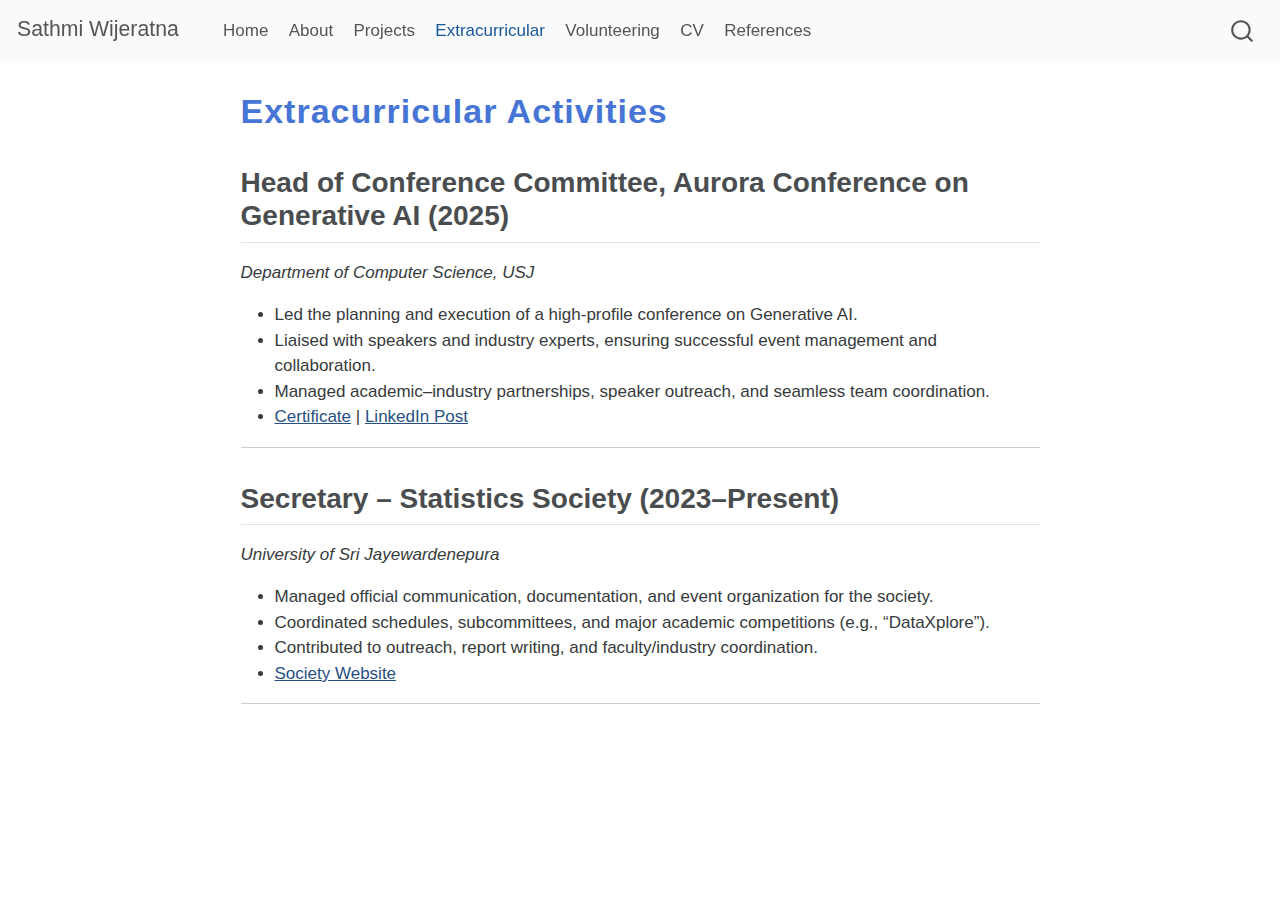
<file: docs/Extracurricular.html>
<!DOCTYPE html>
<html xmlns="http://www.w3.org/1999/xhtml" lang="en" xml:lang="en"><head>

<meta charset="utf-8">
<meta name="generator" content="quarto-1.3.433">

<meta name="viewport" content="width=device-width, initial-scale=1.0, user-scalable=yes">


<title>Sathmi Wijeratna - Extracurricular Activities</title>
<style>
code{white-space: pre-wrap;}
span.smallcaps{font-variant: small-caps;}
div.columns{display: flex; gap: min(4vw, 1.5em);}
div.column{flex: auto; overflow-x: auto;}
div.hanging-indent{margin-left: 1.5em; text-indent: -1.5em;}
ul.task-list{list-style: none;}
ul.task-list li input[type="checkbox"] {
  width: 0.8em;
  margin: 0 0.8em 0.2em -1em; /* quarto-specific, see https://github.com/quarto-dev/quarto-cli/issues/4556 */ 
  vertical-align: middle;
}
</style>


<script src="site_libs/quarto-nav/quarto-nav.js"></script>
<script src="site_libs/quarto-nav/headroom.min.js"></script>
<script src="site_libs/clipboard/clipboard.min.js"></script>
<script src="site_libs/quarto-search/autocomplete.umd.js"></script>
<script src="site_libs/quarto-search/fuse.min.js"></script>
<script src="site_libs/quarto-search/quarto-search.js"></script>
<meta name="quarto:offset" content="./">
<script src="site_libs/quarto-html/quarto.js"></script>
<script src="site_libs/quarto-html/popper.min.js"></script>
<script src="site_libs/quarto-html/tippy.umd.min.js"></script>
<script src="site_libs/quarto-html/anchor.min.js"></script>
<link href="site_libs/quarto-html/tippy.css" rel="stylesheet">
<link href="site_libs/quarto-html/quarto-syntax-highlighting.css" rel="stylesheet" id="quarto-text-highlighting-styles">
<script src="site_libs/bootstrap/bootstrap.min.js"></script>
<link href="site_libs/bootstrap/bootstrap-icons.css" rel="stylesheet">
<link href="site_libs/bootstrap/bootstrap.min.css" rel="stylesheet" id="quarto-bootstrap" data-mode="light">
<script id="quarto-search-options" type="application/json">{
  "location": "navbar",
  "copy-button": false,
  "collapse-after": 3,
  "panel-placement": "end",
  "type": "overlay",
  "limit": 20,
  "language": {
    "search-no-results-text": "No results",
    "search-matching-documents-text": "matching documents",
    "search-copy-link-title": "Copy link to search",
    "search-hide-matches-text": "Hide additional matches",
    "search-more-match-text": "more match in this document",
    "search-more-matches-text": "more matches in this document",
    "search-clear-button-title": "Clear",
    "search-detached-cancel-button-title": "Cancel",
    "search-submit-button-title": "Submit",
    "search-label": "Search"
  }
}</script>


<link rel="stylesheet" href="assets/styles.css">
</head>

<body class="nav-fixed fullcontent">

<div id="quarto-search-results"></div>
  <header id="quarto-header" class="headroom fixed-top">
    <nav class="navbar navbar-expand-lg navbar-dark ">
      <div class="navbar-container container-fluid">
      <div class="navbar-brand-container">
    <a class="navbar-brand" href="./index.html">
    <span class="navbar-title">Sathmi Wijeratna</span>
    </a>
  </div>
            <div id="quarto-search" class="" title="Search"></div>
          <button class="navbar-toggler" type="button" data-bs-toggle="collapse" data-bs-target="#navbarCollapse" aria-controls="navbarCollapse" aria-expanded="false" aria-label="Toggle navigation" onclick="if (window.quartoToggleHeadroom) { window.quartoToggleHeadroom(); }">
  <span class="navbar-toggler-icon"></span>
</button>
          <div class="collapse navbar-collapse" id="navbarCollapse">
            <ul class="navbar-nav navbar-nav-scroll me-auto">
  <li class="nav-item">
    <a class="nav-link" href="./index.html" rel="" target="">
 <span class="menu-text">Home</span></a>
  </li>  
  <li class="nav-item">
    <a class="nav-link" href="./about.html" rel="" target="">
 <span class="menu-text">About</span></a>
  </li>  
  <li class="nav-item">
    <a class="nav-link" href="./projects.html" rel="" target="">
 <span class="menu-text">Projects</span></a>
  </li>  
  <li class="nav-item">
    <a class="nav-link active" href="./Extracurricular.html" rel="" target="" aria-current="page">
 <span class="menu-text">Extracurricular</span></a>
  </li>  
  <li class="nav-item">
    <a class="nav-link" href="./volunteer.html" rel="" target="">
 <span class="menu-text">Volunteering</span></a>
  </li>  
  <li class="nav-item">
    <a class="nav-link" href="./cv.html" rel="" target="">
 <span class="menu-text">CV</span></a>
  </li>  
  <li class="nav-item">
    <a class="nav-link" href="./references.html" rel="" target="">
 <span class="menu-text">References</span></a>
  </li>  
</ul>
            <div class="quarto-navbar-tools ms-auto">
</div>
          </div> <!-- /navcollapse -->
      </div> <!-- /container-fluid -->
    </nav>
</header>
<!-- content -->
<div id="quarto-content" class="quarto-container page-columns page-rows-contents page-layout-article page-navbar">
<!-- sidebar -->
<!-- margin-sidebar -->
    
<!-- main -->
<main class="content" id="quarto-document-content">

<header id="title-block-header" class="quarto-title-block default">
<div class="quarto-title">
<h1 class="title">Extracurricular Activities</h1>
</div>



<div class="quarto-title-meta">

    
  
    
  </div>
  

</header>

<section id="head-of-conference-committee-aurora-conference-on-generative-ai-2025" class="level2">
<h2 class="anchored" data-anchor-id="head-of-conference-committee-aurora-conference-on-generative-ai-2025">Head of Conference Committee, Aurora Conference on Generative AI (2025)</h2>
<p><em>Department of Computer Science, USJ</em></p>
<ul>
<li>Led the planning and execution of a high-profile conference on Generative AI.</li>
<li>Liaised with speakers and industry experts, ensuring successful event management and collaboration.</li>
<li>Managed academic–industry partnerships, speaker outreach, and seamless team coordination.</li>
<li><a href="https://drive.google.com/file/d/1sWkL5LcSyLoSoibmZCKnUtXTbv107jQp/view?usp=drivesdk">Certificate</a> | <a href="https://www.linkedin.com/posts/sathmi-wijeratna-3a81b32a0_auroraconference-generativeai-digitalentrepreneurship-activity-7239961943220871169-qtCX?utm_source=share&amp;utm_medium=member_ios&amp;rcm=ACoAAEik3XAB8Tdu2sHOShs5njSOLrumK4NYK2M">LinkedIn Post</a> <!-- Add links if available --></li>
</ul>
<hr>
</section>
<section id="secretary-statistics-society-2023present" class="level2">
<h2 class="anchored" data-anchor-id="secretary-statistics-society-2023present">Secretary – Statistics Society (2023–Present)</h2>
<p><em>University of Sri Jayewardenepura</em></p>
<ul>
<li>Managed official communication, documentation, and event organization for the society.</li>
<li>Coordinated schedules, subcommittees, and major academic competitions (e.g., “DataXplore”).</li>
<li>Contributed to outreach, report writing, and faculty/industry coordination.</li>
<li><a href="https://science.sjp.ac.lk/statsoc/">Society Website</a> <!-- Add links if available --></li>
</ul>
<hr>


</section>

</main> <!-- /main -->
<script id="quarto-html-after-body" type="application/javascript">
window.document.addEventListener("DOMContentLoaded", function (event) {
  const toggleBodyColorMode = (bsSheetEl) => {
    const mode = bsSheetEl.getAttribute("data-mode");
    const bodyEl = window.document.querySelector("body");
    if (mode === "dark") {
      bodyEl.classList.add("quarto-dark");
      bodyEl.classList.remove("quarto-light");
    } else {
      bodyEl.classList.add("quarto-light");
      bodyEl.classList.remove("quarto-dark");
    }
  }
  const toggleBodyColorPrimary = () => {
    const bsSheetEl = window.document.querySelector("link#quarto-bootstrap");
    if (bsSheetEl) {
      toggleBodyColorMode(bsSheetEl);
    }
  }
  toggleBodyColorPrimary();  
  const icon = "";
  const anchorJS = new window.AnchorJS();
  anchorJS.options = {
    placement: 'right',
    icon: icon
  };
  anchorJS.add('.anchored');
  const isCodeAnnotation = (el) => {
    for (const clz of el.classList) {
      if (clz.startsWith('code-annotation-')) {                     
        return true;
      }
    }
    return false;
  }
  const clipboard = new window.ClipboardJS('.code-copy-button', {
    text: function(trigger) {
      const codeEl = trigger.previousElementSibling.cloneNode(true);
      for (const childEl of codeEl.children) {
        if (isCodeAnnotation(childEl)) {
          childEl.remove();
        }
      }
      return codeEl.innerText;
    }
  });
  clipboard.on('success', function(e) {
    // button target
    const button = e.trigger;
    // don't keep focus
    button.blur();
    // flash "checked"
    button.classList.add('code-copy-button-checked');
    var currentTitle = button.getAttribute("title");
    button.setAttribute("title", "Copied!");
    let tooltip;
    if (window.bootstrap) {
      button.setAttribute("data-bs-toggle", "tooltip");
      button.setAttribute("data-bs-placement", "left");
      button.setAttribute("data-bs-title", "Copied!");
      tooltip = new bootstrap.Tooltip(button, 
        { trigger: "manual", 
          customClass: "code-copy-button-tooltip",
          offset: [0, -8]});
      tooltip.show();    
    }
    setTimeout(function() {
      if (tooltip) {
        tooltip.hide();
        button.removeAttribute("data-bs-title");
        button.removeAttribute("data-bs-toggle");
        button.removeAttribute("data-bs-placement");
      }
      button.setAttribute("title", currentTitle);
      button.classList.remove('code-copy-button-checked');
    }, 1000);
    // clear code selection
    e.clearSelection();
  });
  function tippyHover(el, contentFn) {
    const config = {
      allowHTML: true,
      content: contentFn,
      maxWidth: 500,
      delay: 100,
      arrow: false,
      appendTo: function(el) {
          return el.parentElement;
      },
      interactive: true,
      interactiveBorder: 10,
      theme: 'quarto',
      placement: 'bottom-start'
    };
    window.tippy(el, config); 
  }
  const noterefs = window.document.querySelectorAll('a[role="doc-noteref"]');
  for (var i=0; i<noterefs.length; i++) {
    const ref = noterefs[i];
    tippyHover(ref, function() {
      // use id or data attribute instead here
      let href = ref.getAttribute('data-footnote-href') || ref.getAttribute('href');
      try { href = new URL(href).hash; } catch {}
      const id = href.replace(/^#\/?/, "");
      const note = window.document.getElementById(id);
      return note.innerHTML;
    });
  }
      let selectedAnnoteEl;
      const selectorForAnnotation = ( cell, annotation) => {
        let cellAttr = 'data-code-cell="' + cell + '"';
        let lineAttr = 'data-code-annotation="' +  annotation + '"';
        const selector = 'span[' + cellAttr + '][' + lineAttr + ']';
        return selector;
      }
      const selectCodeLines = (annoteEl) => {
        const doc = window.document;
        const targetCell = annoteEl.getAttribute("data-target-cell");
        const targetAnnotation = annoteEl.getAttribute("data-target-annotation");
        const annoteSpan = window.document.querySelector(selectorForAnnotation(targetCell, targetAnnotation));
        const lines = annoteSpan.getAttribute("data-code-lines").split(",");
        const lineIds = lines.map((line) => {
          return targetCell + "-" + line;
        })
        let top = null;
        let height = null;
        let parent = null;
        if (lineIds.length > 0) {
            //compute the position of the single el (top and bottom and make a div)
            const el = window.document.getElementById(lineIds[0]);
            top = el.offsetTop;
            height = el.offsetHeight;
            parent = el.parentElement.parentElement;
          if (lineIds.length > 1) {
            const lastEl = window.document.getElementById(lineIds[lineIds.length - 1]);
            const bottom = lastEl.offsetTop + lastEl.offsetHeight;
            height = bottom - top;
          }
          if (top !== null && height !== null && parent !== null) {
            // cook up a div (if necessary) and position it 
            let div = window.document.getElementById("code-annotation-line-highlight");
            if (div === null) {
              div = window.document.createElement("div");
              div.setAttribute("id", "code-annotation-line-highlight");
              div.style.position = 'absolute';
              parent.appendChild(div);
            }
            div.style.top = top - 2 + "px";
            div.style.height = height + 4 + "px";
            let gutterDiv = window.document.getElementById("code-annotation-line-highlight-gutter");
            if (gutterDiv === null) {
              gutterDiv = window.document.createElement("div");
              gutterDiv.setAttribute("id", "code-annotation-line-highlight-gutter");
              gutterDiv.style.position = 'absolute';
              const codeCell = window.document.getElementById(targetCell);
              const gutter = codeCell.querySelector('.code-annotation-gutter');
              gutter.appendChild(gutterDiv);
            }
            gutterDiv.style.top = top - 2 + "px";
            gutterDiv.style.height = height + 4 + "px";
          }
          selectedAnnoteEl = annoteEl;
        }
      };
      const unselectCodeLines = () => {
        const elementsIds = ["code-annotation-line-highlight", "code-annotation-line-highlight-gutter"];
        elementsIds.forEach((elId) => {
          const div = window.document.getElementById(elId);
          if (div) {
            div.remove();
          }
        });
        selectedAnnoteEl = undefined;
      };
      // Attach click handler to the DT
      const annoteDls = window.document.querySelectorAll('dt[data-target-cell]');
      for (const annoteDlNode of annoteDls) {
        annoteDlNode.addEventListener('click', (event) => {
          const clickedEl = event.target;
          if (clickedEl !== selectedAnnoteEl) {
            unselectCodeLines();
            const activeEl = window.document.querySelector('dt[data-target-cell].code-annotation-active');
            if (activeEl) {
              activeEl.classList.remove('code-annotation-active');
            }
            selectCodeLines(clickedEl);
            clickedEl.classList.add('code-annotation-active');
          } else {
            // Unselect the line
            unselectCodeLines();
            clickedEl.classList.remove('code-annotation-active');
          }
        });
      }
  const findCites = (el) => {
    const parentEl = el.parentElement;
    if (parentEl) {
      const cites = parentEl.dataset.cites;
      if (cites) {
        return {
          el,
          cites: cites.split(' ')
        };
      } else {
        return findCites(el.parentElement)
      }
    } else {
      return undefined;
    }
  };
  var bibliorefs = window.document.querySelectorAll('a[role="doc-biblioref"]');
  for (var i=0; i<bibliorefs.length; i++) {
    const ref = bibliorefs[i];
    const citeInfo = findCites(ref);
    if (citeInfo) {
      tippyHover(citeInfo.el, function() {
        var popup = window.document.createElement('div');
        citeInfo.cites.forEach(function(cite) {
          var citeDiv = window.document.createElement('div');
          citeDiv.classList.add('hanging-indent');
          citeDiv.classList.add('csl-entry');
          var biblioDiv = window.document.getElementById('ref-' + cite);
          if (biblioDiv) {
            citeDiv.innerHTML = biblioDiv.innerHTML;
          }
          popup.appendChild(citeDiv);
        });
        return popup.innerHTML;
      });
    }
  }
});
</script>
</div> <!-- /content -->



</body></html>
</file>
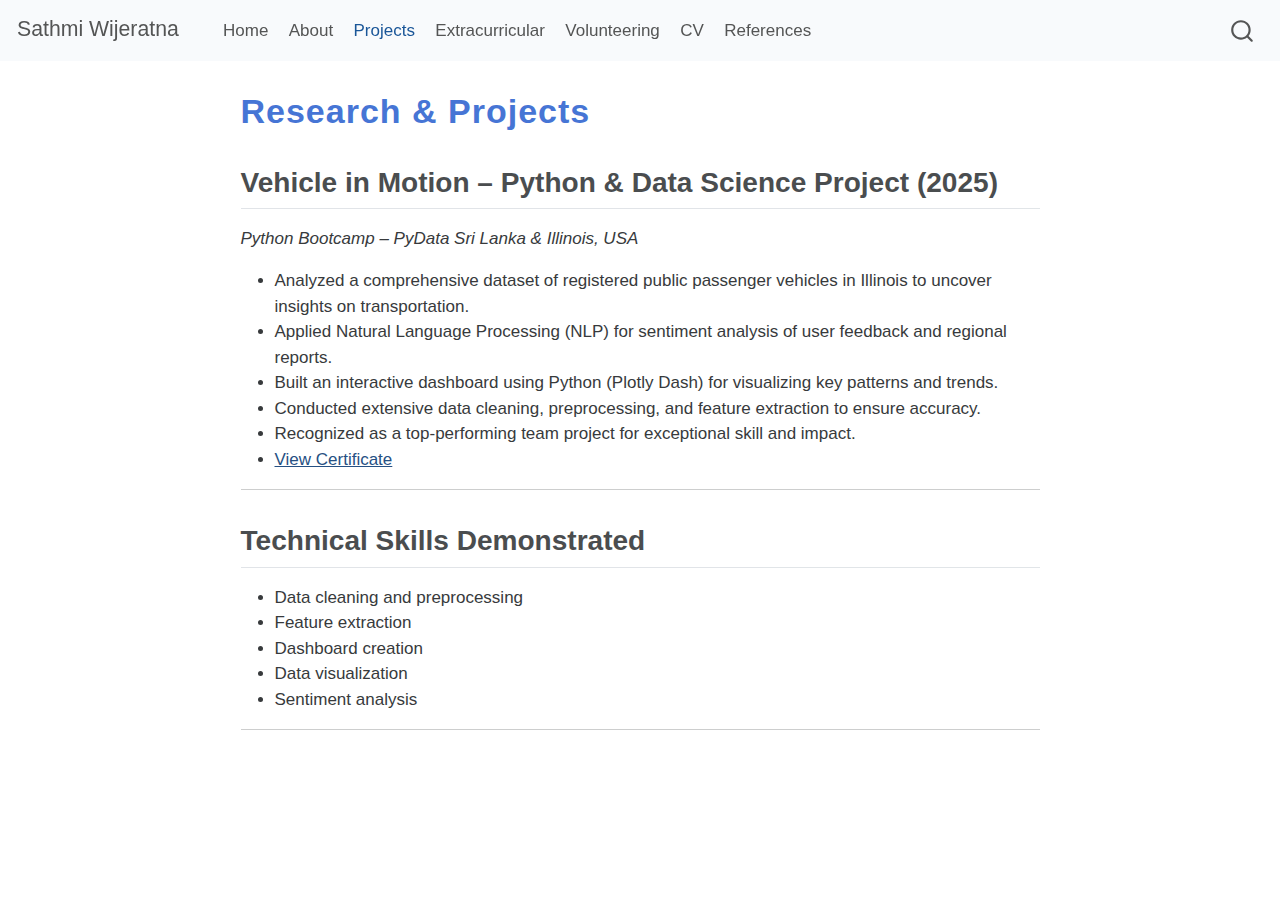
<file: docs/projects.html>
<!DOCTYPE html>
<html xmlns="http://www.w3.org/1999/xhtml" lang="en" xml:lang="en"><head>

<meta charset="utf-8">
<meta name="generator" content="quarto-1.3.433">

<meta name="viewport" content="width=device-width, initial-scale=1.0, user-scalable=yes">


<title>Sathmi Wijeratna - Research &amp; Projects</title>
<style>
code{white-space: pre-wrap;}
span.smallcaps{font-variant: small-caps;}
div.columns{display: flex; gap: min(4vw, 1.5em);}
div.column{flex: auto; overflow-x: auto;}
div.hanging-indent{margin-left: 1.5em; text-indent: -1.5em;}
ul.task-list{list-style: none;}
ul.task-list li input[type="checkbox"] {
  width: 0.8em;
  margin: 0 0.8em 0.2em -1em; /* quarto-specific, see https://github.com/quarto-dev/quarto-cli/issues/4556 */ 
  vertical-align: middle;
}
</style>


<script src="site_libs/quarto-nav/quarto-nav.js"></script>
<script src="site_libs/quarto-nav/headroom.min.js"></script>
<script src="site_libs/clipboard/clipboard.min.js"></script>
<script src="site_libs/quarto-search/autocomplete.umd.js"></script>
<script src="site_libs/quarto-search/fuse.min.js"></script>
<script src="site_libs/quarto-search/quarto-search.js"></script>
<meta name="quarto:offset" content="./">
<script src="site_libs/quarto-html/quarto.js"></script>
<script src="site_libs/quarto-html/popper.min.js"></script>
<script src="site_libs/quarto-html/tippy.umd.min.js"></script>
<script src="site_libs/quarto-html/anchor.min.js"></script>
<link href="site_libs/quarto-html/tippy.css" rel="stylesheet">
<link href="site_libs/quarto-html/quarto-syntax-highlighting.css" rel="stylesheet" id="quarto-text-highlighting-styles">
<script src="site_libs/bootstrap/bootstrap.min.js"></script>
<link href="site_libs/bootstrap/bootstrap-icons.css" rel="stylesheet">
<link href="site_libs/bootstrap/bootstrap.min.css" rel="stylesheet" id="quarto-bootstrap" data-mode="light">
<script id="quarto-search-options" type="application/json">{
  "location": "navbar",
  "copy-button": false,
  "collapse-after": 3,
  "panel-placement": "end",
  "type": "overlay",
  "limit": 20,
  "language": {
    "search-no-results-text": "No results",
    "search-matching-documents-text": "matching documents",
    "search-copy-link-title": "Copy link to search",
    "search-hide-matches-text": "Hide additional matches",
    "search-more-match-text": "more match in this document",
    "search-more-matches-text": "more matches in this document",
    "search-clear-button-title": "Clear",
    "search-detached-cancel-button-title": "Cancel",
    "search-submit-button-title": "Submit",
    "search-label": "Search"
  }
}</script>


<link rel="stylesheet" href="assets/styles.css">
</head>

<body class="nav-fixed fullcontent">

<div id="quarto-search-results"></div>
  <header id="quarto-header" class="headroom fixed-top">
    <nav class="navbar navbar-expand-lg navbar-dark ">
      <div class="navbar-container container-fluid">
      <div class="navbar-brand-container">
    <a class="navbar-brand" href="./index.html">
    <span class="navbar-title">Sathmi Wijeratna</span>
    </a>
  </div>
            <div id="quarto-search" class="" title="Search"></div>
          <button class="navbar-toggler" type="button" data-bs-toggle="collapse" data-bs-target="#navbarCollapse" aria-controls="navbarCollapse" aria-expanded="false" aria-label="Toggle navigation" onclick="if (window.quartoToggleHeadroom) { window.quartoToggleHeadroom(); }">
  <span class="navbar-toggler-icon"></span>
</button>
          <div class="collapse navbar-collapse" id="navbarCollapse">
            <ul class="navbar-nav navbar-nav-scroll me-auto">
  <li class="nav-item">
    <a class="nav-link" href="./index.html" rel="" target="">
 <span class="menu-text">Home</span></a>
  </li>  
  <li class="nav-item">
    <a class="nav-link" href="./about.html" rel="" target="">
 <span class="menu-text">About</span></a>
  </li>  
  <li class="nav-item">
    <a class="nav-link active" href="./projects.html" rel="" target="" aria-current="page">
 <span class="menu-text">Projects</span></a>
  </li>  
  <li class="nav-item">
    <a class="nav-link" href="./Extracurricular.html" rel="" target="">
 <span class="menu-text">Extracurricular</span></a>
  </li>  
  <li class="nav-item">
    <a class="nav-link" href="./volunteer.html" rel="" target="">
 <span class="menu-text">Volunteering</span></a>
  </li>  
  <li class="nav-item">
    <a class="nav-link" href="./cv.html" rel="" target="">
 <span class="menu-text">CV</span></a>
  </li>  
  <li class="nav-item">
    <a class="nav-link" href="./references.html" rel="" target="">
 <span class="menu-text">References</span></a>
  </li>  
</ul>
            <div class="quarto-navbar-tools ms-auto">
</div>
          </div> <!-- /navcollapse -->
      </div> <!-- /container-fluid -->
    </nav>
</header>
<!-- content -->
<div id="quarto-content" class="quarto-container page-columns page-rows-contents page-layout-article page-navbar">
<!-- sidebar -->
<!-- margin-sidebar -->
    
<!-- main -->
<main class="content" id="quarto-document-content">

<header id="title-block-header" class="quarto-title-block default">
<div class="quarto-title">
<h1 class="title">Research &amp; Projects</h1>
</div>



<div class="quarto-title-meta">

    
  
    
  </div>
  

</header>

<section id="vehicle-in-motion-python-data-science-project-2025" class="level2">
<h2 class="anchored" data-anchor-id="vehicle-in-motion-python-data-science-project-2025">Vehicle in Motion – Python &amp; Data Science Project (2025)</h2>
<p><em>Python Bootcamp – PyData Sri Lanka &amp; Illinois, USA</em></p>
<ul>
<li>Analyzed a comprehensive dataset of registered public passenger vehicles in Illinois to uncover insights on transportation.</li>
<li>Applied Natural Language Processing (NLP) for sentiment analysis of user feedback and regional reports.</li>
<li>Built an interactive dashboard using Python (Plotly Dash) for visualizing key patterns and trends.</li>
<li>Conducted extensive data cleaning, preprocessing, and feature extraction to ensure accuracy.</li>
<li>Recognized as a top-performing team project for exceptional skill and impact.</li>
<li><a href="https://drive.google.com/file/d/1IR7phJAot28WbbszGgXuceiZgIe0bmNA/view?usp=drivesdk">View Certificate</a> <!-- Replace # with actual certificate URL if available --></li>
</ul>
<hr>
</section>
<section id="technical-skills-demonstrated" class="level2">
<h2 class="anchored" data-anchor-id="technical-skills-demonstrated">Technical Skills Demonstrated</h2>
<ul>
<li>Data cleaning and preprocessing</li>
<li>Feature extraction</li>
<li>Dashboard creation</li>
<li>Data visualization</li>
<li>Sentiment analysis</li>
</ul>
<hr>


</section>

</main> <!-- /main -->
<script id="quarto-html-after-body" type="application/javascript">
window.document.addEventListener("DOMContentLoaded", function (event) {
  const toggleBodyColorMode = (bsSheetEl) => {
    const mode = bsSheetEl.getAttribute("data-mode");
    const bodyEl = window.document.querySelector("body");
    if (mode === "dark") {
      bodyEl.classList.add("quarto-dark");
      bodyEl.classList.remove("quarto-light");
    } else {
      bodyEl.classList.add("quarto-light");
      bodyEl.classList.remove("quarto-dark");
    }
  }
  const toggleBodyColorPrimary = () => {
    const bsSheetEl = window.document.querySelector("link#quarto-bootstrap");
    if (bsSheetEl) {
      toggleBodyColorMode(bsSheetEl);
    }
  }
  toggleBodyColorPrimary();  
  const icon = "";
  const anchorJS = new window.AnchorJS();
  anchorJS.options = {
    placement: 'right',
    icon: icon
  };
  anchorJS.add('.anchored');
  const isCodeAnnotation = (el) => {
    for (const clz of el.classList) {
      if (clz.startsWith('code-annotation-')) {                     
        return true;
      }
    }
    return false;
  }
  const clipboard = new window.ClipboardJS('.code-copy-button', {
    text: function(trigger) {
      const codeEl = trigger.previousElementSibling.cloneNode(true);
      for (const childEl of codeEl.children) {
        if (isCodeAnnotation(childEl)) {
          childEl.remove();
        }
      }
      return codeEl.innerText;
    }
  });
  clipboard.on('success', function(e) {
    // button target
    const button = e.trigger;
    // don't keep focus
    button.blur();
    // flash "checked"
    button.classList.add('code-copy-button-checked');
    var currentTitle = button.getAttribute("title");
    button.setAttribute("title", "Copied!");
    let tooltip;
    if (window.bootstrap) {
      button.setAttribute("data-bs-toggle", "tooltip");
      button.setAttribute("data-bs-placement", "left");
      button.setAttribute("data-bs-title", "Copied!");
      tooltip = new bootstrap.Tooltip(button, 
        { trigger: "manual", 
          customClass: "code-copy-button-tooltip",
          offset: [0, -8]});
      tooltip.show();    
    }
    setTimeout(function() {
      if (tooltip) {
        tooltip.hide();
        button.removeAttribute("data-bs-title");
        button.removeAttribute("data-bs-toggle");
        button.removeAttribute("data-bs-placement");
      }
      button.setAttribute("title", currentTitle);
      button.classList.remove('code-copy-button-checked');
    }, 1000);
    // clear code selection
    e.clearSelection();
  });
  function tippyHover(el, contentFn) {
    const config = {
      allowHTML: true,
      content: contentFn,
      maxWidth: 500,
      delay: 100,
      arrow: false,
      appendTo: function(el) {
          return el.parentElement;
      },
      interactive: true,
      interactiveBorder: 10,
      theme: 'quarto',
      placement: 'bottom-start'
    };
    window.tippy(el, config); 
  }
  const noterefs = window.document.querySelectorAll('a[role="doc-noteref"]');
  for (var i=0; i<noterefs.length; i++) {
    const ref = noterefs[i];
    tippyHover(ref, function() {
      // use id or data attribute instead here
      let href = ref.getAttribute('data-footnote-href') || ref.getAttribute('href');
      try { href = new URL(href).hash; } catch {}
      const id = href.replace(/^#\/?/, "");
      const note = window.document.getElementById(id);
      return note.innerHTML;
    });
  }
      let selectedAnnoteEl;
      const selectorForAnnotation = ( cell, annotation) => {
        let cellAttr = 'data-code-cell="' + cell + '"';
        let lineAttr = 'data-code-annotation="' +  annotation + '"';
        const selector = 'span[' + cellAttr + '][' + lineAttr + ']';
        return selector;
      }
      const selectCodeLines = (annoteEl) => {
        const doc = window.document;
        const targetCell = annoteEl.getAttribute("data-target-cell");
        const targetAnnotation = annoteEl.getAttribute("data-target-annotation");
        const annoteSpan = window.document.querySelector(selectorForAnnotation(targetCell, targetAnnotation));
        const lines = annoteSpan.getAttribute("data-code-lines").split(",");
        const lineIds = lines.map((line) => {
          return targetCell + "-" + line;
        })
        let top = null;
        let height = null;
        let parent = null;
        if (lineIds.length > 0) {
            //compute the position of the single el (top and bottom and make a div)
            const el = window.document.getElementById(lineIds[0]);
            top = el.offsetTop;
            height = el.offsetHeight;
            parent = el.parentElement.parentElement;
          if (lineIds.length > 1) {
            const lastEl = window.document.getElementById(lineIds[lineIds.length - 1]);
            const bottom = lastEl.offsetTop + lastEl.offsetHeight;
            height = bottom - top;
          }
          if (top !== null && height !== null && parent !== null) {
            // cook up a div (if necessary) and position it 
            let div = window.document.getElementById("code-annotation-line-highlight");
            if (div === null) {
              div = window.document.createElement("div");
              div.setAttribute("id", "code-annotation-line-highlight");
              div.style.position = 'absolute';
              parent.appendChild(div);
            }
            div.style.top = top - 2 + "px";
            div.style.height = height + 4 + "px";
            let gutterDiv = window.document.getElementById("code-annotation-line-highlight-gutter");
            if (gutterDiv === null) {
              gutterDiv = window.document.createElement("div");
              gutterDiv.setAttribute("id", "code-annotation-line-highlight-gutter");
              gutterDiv.style.position = 'absolute';
              const codeCell = window.document.getElementById(targetCell);
              const gutter = codeCell.querySelector('.code-annotation-gutter');
              gutter.appendChild(gutterDiv);
            }
            gutterDiv.style.top = top - 2 + "px";
            gutterDiv.style.height = height + 4 + "px";
          }
          selectedAnnoteEl = annoteEl;
        }
      };
      const unselectCodeLines = () => {
        const elementsIds = ["code-annotation-line-highlight", "code-annotation-line-highlight-gutter"];
        elementsIds.forEach((elId) => {
          const div = window.document.getElementById(elId);
          if (div) {
            div.remove();
          }
        });
        selectedAnnoteEl = undefined;
      };
      // Attach click handler to the DT
      const annoteDls = window.document.querySelectorAll('dt[data-target-cell]');
      for (const annoteDlNode of annoteDls) {
        annoteDlNode.addEventListener('click', (event) => {
          const clickedEl = event.target;
          if (clickedEl !== selectedAnnoteEl) {
            unselectCodeLines();
            const activeEl = window.document.querySelector('dt[data-target-cell].code-annotation-active');
            if (activeEl) {
              activeEl.classList.remove('code-annotation-active');
            }
            selectCodeLines(clickedEl);
            clickedEl.classList.add('code-annotation-active');
          } else {
            // Unselect the line
            unselectCodeLines();
            clickedEl.classList.remove('code-annotation-active');
          }
        });
      }
  const findCites = (el) => {
    const parentEl = el.parentElement;
    if (parentEl) {
      const cites = parentEl.dataset.cites;
      if (cites) {
        return {
          el,
          cites: cites.split(' ')
        };
      } else {
        return findCites(el.parentElement)
      }
    } else {
      return undefined;
    }
  };
  var bibliorefs = window.document.querySelectorAll('a[role="doc-biblioref"]');
  for (var i=0; i<bibliorefs.length; i++) {
    const ref = bibliorefs[i];
    const citeInfo = findCites(ref);
    if (citeInfo) {
      tippyHover(citeInfo.el, function() {
        var popup = window.document.createElement('div');
        citeInfo.cites.forEach(function(cite) {
          var citeDiv = window.document.createElement('div');
          citeDiv.classList.add('hanging-indent');
          citeDiv.classList.add('csl-entry');
          var biblioDiv = window.document.getElementById('ref-' + cite);
          if (biblioDiv) {
            citeDiv.innerHTML = biblioDiv.innerHTML;
          }
          popup.appendChild(citeDiv);
        });
        return popup.innerHTML;
      });
    }
  }
});
</script>
</div> <!-- /content -->



</body></html>
</file>
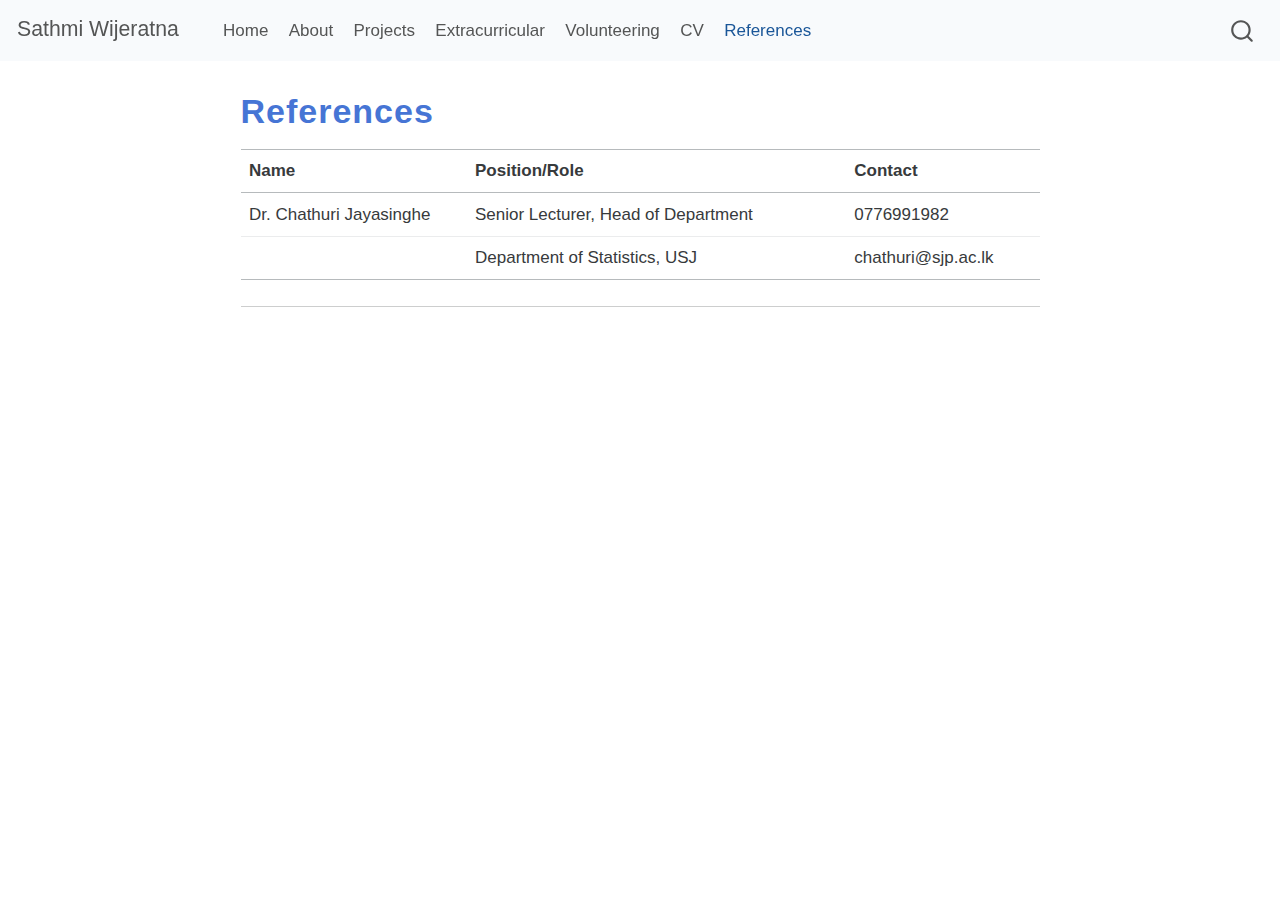
<file: docs/references.html>
<!DOCTYPE html>
<html xmlns="http://www.w3.org/1999/xhtml" lang="en" xml:lang="en"><head>

<meta charset="utf-8">
<meta name="generator" content="quarto-1.3.433">

<meta name="viewport" content="width=device-width, initial-scale=1.0, user-scalable=yes">


<title>Sathmi Wijeratna - References</title>
<style>
code{white-space: pre-wrap;}
span.smallcaps{font-variant: small-caps;}
div.columns{display: flex; gap: min(4vw, 1.5em);}
div.column{flex: auto; overflow-x: auto;}
div.hanging-indent{margin-left: 1.5em; text-indent: -1.5em;}
ul.task-list{list-style: none;}
ul.task-list li input[type="checkbox"] {
  width: 0.8em;
  margin: 0 0.8em 0.2em -1em; /* quarto-specific, see https://github.com/quarto-dev/quarto-cli/issues/4556 */ 
  vertical-align: middle;
}
</style>


<script src="site_libs/quarto-nav/quarto-nav.js"></script>
<script src="site_libs/quarto-nav/headroom.min.js"></script>
<script src="site_libs/clipboard/clipboard.min.js"></script>
<script src="site_libs/quarto-search/autocomplete.umd.js"></script>
<script src="site_libs/quarto-search/fuse.min.js"></script>
<script src="site_libs/quarto-search/quarto-search.js"></script>
<meta name="quarto:offset" content="./">
<script src="site_libs/quarto-html/quarto.js"></script>
<script src="site_libs/quarto-html/popper.min.js"></script>
<script src="site_libs/quarto-html/tippy.umd.min.js"></script>
<script src="site_libs/quarto-html/anchor.min.js"></script>
<link href="site_libs/quarto-html/tippy.css" rel="stylesheet">
<link href="site_libs/quarto-html/quarto-syntax-highlighting.css" rel="stylesheet" id="quarto-text-highlighting-styles">
<script src="site_libs/bootstrap/bootstrap.min.js"></script>
<link href="site_libs/bootstrap/bootstrap-icons.css" rel="stylesheet">
<link href="site_libs/bootstrap/bootstrap.min.css" rel="stylesheet" id="quarto-bootstrap" data-mode="light">
<script id="quarto-search-options" type="application/json">{
  "location": "navbar",
  "copy-button": false,
  "collapse-after": 3,
  "panel-placement": "end",
  "type": "overlay",
  "limit": 20,
  "language": {
    "search-no-results-text": "No results",
    "search-matching-documents-text": "matching documents",
    "search-copy-link-title": "Copy link to search",
    "search-hide-matches-text": "Hide additional matches",
    "search-more-match-text": "more match in this document",
    "search-more-matches-text": "more matches in this document",
    "search-clear-button-title": "Clear",
    "search-detached-cancel-button-title": "Cancel",
    "search-submit-button-title": "Submit",
    "search-label": "Search"
  }
}</script>


<link rel="stylesheet" href="assets/styles.css">
</head>

<body class="nav-fixed fullcontent">

<div id="quarto-search-results"></div>
  <header id="quarto-header" class="headroom fixed-top">
    <nav class="navbar navbar-expand-lg navbar-dark ">
      <div class="navbar-container container-fluid">
      <div class="navbar-brand-container">
    <a class="navbar-brand" href="./index.html">
    <span class="navbar-title">Sathmi Wijeratna</span>
    </a>
  </div>
            <div id="quarto-search" class="" title="Search"></div>
          <button class="navbar-toggler" type="button" data-bs-toggle="collapse" data-bs-target="#navbarCollapse" aria-controls="navbarCollapse" aria-expanded="false" aria-label="Toggle navigation" onclick="if (window.quartoToggleHeadroom) { window.quartoToggleHeadroom(); }">
  <span class="navbar-toggler-icon"></span>
</button>
          <div class="collapse navbar-collapse" id="navbarCollapse">
            <ul class="navbar-nav navbar-nav-scroll me-auto">
  <li class="nav-item">
    <a class="nav-link" href="./index.html" rel="" target="">
 <span class="menu-text">Home</span></a>
  </li>  
  <li class="nav-item">
    <a class="nav-link" href="./about.html" rel="" target="">
 <span class="menu-text">About</span></a>
  </li>  
  <li class="nav-item">
    <a class="nav-link" href="./projects.html" rel="" target="">
 <span class="menu-text">Projects</span></a>
  </li>  
  <li class="nav-item">
    <a class="nav-link" href="./Extracurricular.html" rel="" target="">
 <span class="menu-text">Extracurricular</span></a>
  </li>  
  <li class="nav-item">
    <a class="nav-link" href="./volunteer.html" rel="" target="">
 <span class="menu-text">Volunteering</span></a>
  </li>  
  <li class="nav-item">
    <a class="nav-link" href="./cv.html" rel="" target="">
 <span class="menu-text">CV</span></a>
  </li>  
  <li class="nav-item">
    <a class="nav-link active" href="./references.html" rel="" target="" aria-current="page">
 <span class="menu-text">References</span></a>
  </li>  
</ul>
            <div class="quarto-navbar-tools ms-auto">
</div>
          </div> <!-- /navcollapse -->
      </div> <!-- /container-fluid -->
    </nav>
</header>
<!-- content -->
<div id="quarto-content" class="quarto-container page-columns page-rows-contents page-layout-article page-navbar">
<!-- sidebar -->
<!-- margin-sidebar -->
    
<!-- main -->
<main class="content" id="quarto-document-content">

<header id="title-block-header" class="quarto-title-block default">
<div class="quarto-title">
<h1 class="title">References</h1>
</div>



<div class="quarto-title-meta">

    
  
    
  </div>
  

</header>

<table class="table">
<colgroup>
<col style="width: 28%">
<col style="width: 47%">
<col style="width: 24%">
</colgroup>
<thead>
<tr class="header">
<th>Name</th>
<th>Position/Role</th>
<th>Contact</th>
</tr>
</thead>
<tbody>
<tr class="odd">
<td>Dr.&nbsp;Chathuri Jayasinghe</td>
<td>Senior Lecturer, Head of Department</td>
<td>0776991982</td>
</tr>
<tr class="even">
<td></td>
<td>Department of Statistics, USJ</td>
<td>chathuri@sjp.ac.lk</td>
</tr>
</tbody>
</table>
<hr>



</main> <!-- /main -->
<script id="quarto-html-after-body" type="application/javascript">
window.document.addEventListener("DOMContentLoaded", function (event) {
  const toggleBodyColorMode = (bsSheetEl) => {
    const mode = bsSheetEl.getAttribute("data-mode");
    const bodyEl = window.document.querySelector("body");
    if (mode === "dark") {
      bodyEl.classList.add("quarto-dark");
      bodyEl.classList.remove("quarto-light");
    } else {
      bodyEl.classList.add("quarto-light");
      bodyEl.classList.remove("quarto-dark");
    }
  }
  const toggleBodyColorPrimary = () => {
    const bsSheetEl = window.document.querySelector("link#quarto-bootstrap");
    if (bsSheetEl) {
      toggleBodyColorMode(bsSheetEl);
    }
  }
  toggleBodyColorPrimary();  
  const icon = "";
  const anchorJS = new window.AnchorJS();
  anchorJS.options = {
    placement: 'right',
    icon: icon
  };
  anchorJS.add('.anchored');
  const isCodeAnnotation = (el) => {
    for (const clz of el.classList) {
      if (clz.startsWith('code-annotation-')) {                     
        return true;
      }
    }
    return false;
  }
  const clipboard = new window.ClipboardJS('.code-copy-button', {
    text: function(trigger) {
      const codeEl = trigger.previousElementSibling.cloneNode(true);
      for (const childEl of codeEl.children) {
        if (isCodeAnnotation(childEl)) {
          childEl.remove();
        }
      }
      return codeEl.innerText;
    }
  });
  clipboard.on('success', function(e) {
    // button target
    const button = e.trigger;
    // don't keep focus
    button.blur();
    // flash "checked"
    button.classList.add('code-copy-button-checked');
    var currentTitle = button.getAttribute("title");
    button.setAttribute("title", "Copied!");
    let tooltip;
    if (window.bootstrap) {
      button.setAttribute("data-bs-toggle", "tooltip");
      button.setAttribute("data-bs-placement", "left");
      button.setAttribute("data-bs-title", "Copied!");
      tooltip = new bootstrap.Tooltip(button, 
        { trigger: "manual", 
          customClass: "code-copy-button-tooltip",
          offset: [0, -8]});
      tooltip.show();    
    }
    setTimeout(function() {
      if (tooltip) {
        tooltip.hide();
        button.removeAttribute("data-bs-title");
        button.removeAttribute("data-bs-toggle");
        button.removeAttribute("data-bs-placement");
      }
      button.setAttribute("title", currentTitle);
      button.classList.remove('code-copy-button-checked');
    }, 1000);
    // clear code selection
    e.clearSelection();
  });
  function tippyHover(el, contentFn) {
    const config = {
      allowHTML: true,
      content: contentFn,
      maxWidth: 500,
      delay: 100,
      arrow: false,
      appendTo: function(el) {
          return el.parentElement;
      },
      interactive: true,
      interactiveBorder: 10,
      theme: 'quarto',
      placement: 'bottom-start'
    };
    window.tippy(el, config); 
  }
  const noterefs = window.document.querySelectorAll('a[role="doc-noteref"]');
  for (var i=0; i<noterefs.length; i++) {
    const ref = noterefs[i];
    tippyHover(ref, function() {
      // use id or data attribute instead here
      let href = ref.getAttribute('data-footnote-href') || ref.getAttribute('href');
      try { href = new URL(href).hash; } catch {}
      const id = href.replace(/^#\/?/, "");
      const note = window.document.getElementById(id);
      return note.innerHTML;
    });
  }
      let selectedAnnoteEl;
      const selectorForAnnotation = ( cell, annotation) => {
        let cellAttr = 'data-code-cell="' + cell + '"';
        let lineAttr = 'data-code-annotation="' +  annotation + '"';
        const selector = 'span[' + cellAttr + '][' + lineAttr + ']';
        return selector;
      }
      const selectCodeLines = (annoteEl) => {
        const doc = window.document;
        const targetCell = annoteEl.getAttribute("data-target-cell");
        const targetAnnotation = annoteEl.getAttribute("data-target-annotation");
        const annoteSpan = window.document.querySelector(selectorForAnnotation(targetCell, targetAnnotation));
        const lines = annoteSpan.getAttribute("data-code-lines").split(",");
        const lineIds = lines.map((line) => {
          return targetCell + "-" + line;
        })
        let top = null;
        let height = null;
        let parent = null;
        if (lineIds.length > 0) {
            //compute the position of the single el (top and bottom and make a div)
            const el = window.document.getElementById(lineIds[0]);
            top = el.offsetTop;
            height = el.offsetHeight;
            parent = el.parentElement.parentElement;
          if (lineIds.length > 1) {
            const lastEl = window.document.getElementById(lineIds[lineIds.length - 1]);
            const bottom = lastEl.offsetTop + lastEl.offsetHeight;
            height = bottom - top;
          }
          if (top !== null && height !== null && parent !== null) {
            // cook up a div (if necessary) and position it 
            let div = window.document.getElementById("code-annotation-line-highlight");
            if (div === null) {
              div = window.document.createElement("div");
              div.setAttribute("id", "code-annotation-line-highlight");
              div.style.position = 'absolute';
              parent.appendChild(div);
            }
            div.style.top = top - 2 + "px";
            div.style.height = height + 4 + "px";
            let gutterDiv = window.document.getElementById("code-annotation-line-highlight-gutter");
            if (gutterDiv === null) {
              gutterDiv = window.document.createElement("div");
              gutterDiv.setAttribute("id", "code-annotation-line-highlight-gutter");
              gutterDiv.style.position = 'absolute';
              const codeCell = window.document.getElementById(targetCell);
              const gutter = codeCell.querySelector('.code-annotation-gutter');
              gutter.appendChild(gutterDiv);
            }
            gutterDiv.style.top = top - 2 + "px";
            gutterDiv.style.height = height + 4 + "px";
          }
          selectedAnnoteEl = annoteEl;
        }
      };
      const unselectCodeLines = () => {
        const elementsIds = ["code-annotation-line-highlight", "code-annotation-line-highlight-gutter"];
        elementsIds.forEach((elId) => {
          const div = window.document.getElementById(elId);
          if (div) {
            div.remove();
          }
        });
        selectedAnnoteEl = undefined;
      };
      // Attach click handler to the DT
      const annoteDls = window.document.querySelectorAll('dt[data-target-cell]');
      for (const annoteDlNode of annoteDls) {
        annoteDlNode.addEventListener('click', (event) => {
          const clickedEl = event.target;
          if (clickedEl !== selectedAnnoteEl) {
            unselectCodeLines();
            const activeEl = window.document.querySelector('dt[data-target-cell].code-annotation-active');
            if (activeEl) {
              activeEl.classList.remove('code-annotation-active');
            }
            selectCodeLines(clickedEl);
            clickedEl.classList.add('code-annotation-active');
          } else {
            // Unselect the line
            unselectCodeLines();
            clickedEl.classList.remove('code-annotation-active');
          }
        });
      }
  const findCites = (el) => {
    const parentEl = el.parentElement;
    if (parentEl) {
      const cites = parentEl.dataset.cites;
      if (cites) {
        return {
          el,
          cites: cites.split(' ')
        };
      } else {
        return findCites(el.parentElement)
      }
    } else {
      return undefined;
    }
  };
  var bibliorefs = window.document.querySelectorAll('a[role="doc-biblioref"]');
  for (var i=0; i<bibliorefs.length; i++) {
    const ref = bibliorefs[i];
    const citeInfo = findCites(ref);
    if (citeInfo) {
      tippyHover(citeInfo.el, function() {
        var popup = window.document.createElement('div');
        citeInfo.cites.forEach(function(cite) {
          var citeDiv = window.document.createElement('div');
          citeDiv.classList.add('hanging-indent');
          citeDiv.classList.add('csl-entry');
          var biblioDiv = window.document.getElementById('ref-' + cite);
          if (biblioDiv) {
            citeDiv.innerHTML = biblioDiv.innerHTML;
          }
          popup.appendChild(citeDiv);
        });
        return popup.innerHTML;
      });
    }
  }
});
</script>
</div> <!-- /content -->



</body></html>
</file>
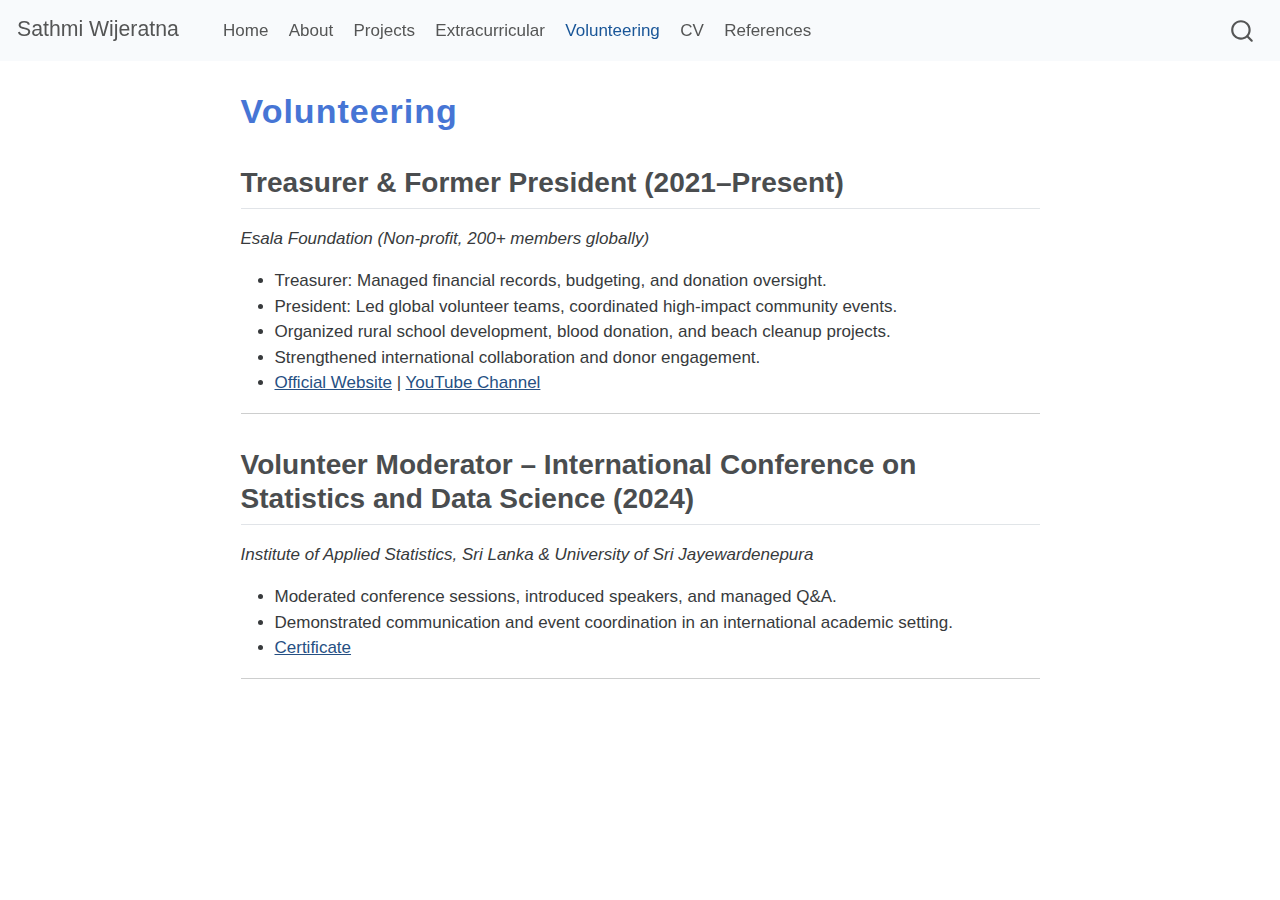
<file: docs/volunteer.html>
<!DOCTYPE html>
<html xmlns="http://www.w3.org/1999/xhtml" lang="en" xml:lang="en"><head>

<meta charset="utf-8">
<meta name="generator" content="quarto-1.3.433">

<meta name="viewport" content="width=device-width, initial-scale=1.0, user-scalable=yes">


<title>Sathmi Wijeratna - Volunteering</title>
<style>
code{white-space: pre-wrap;}
span.smallcaps{font-variant: small-caps;}
div.columns{display: flex; gap: min(4vw, 1.5em);}
div.column{flex: auto; overflow-x: auto;}
div.hanging-indent{margin-left: 1.5em; text-indent: -1.5em;}
ul.task-list{list-style: none;}
ul.task-list li input[type="checkbox"] {
  width: 0.8em;
  margin: 0 0.8em 0.2em -1em; /* quarto-specific, see https://github.com/quarto-dev/quarto-cli/issues/4556 */ 
  vertical-align: middle;
}
</style>


<script src="site_libs/quarto-nav/quarto-nav.js"></script>
<script src="site_libs/quarto-nav/headroom.min.js"></script>
<script src="site_libs/clipboard/clipboard.min.js"></script>
<script src="site_libs/quarto-search/autocomplete.umd.js"></script>
<script src="site_libs/quarto-search/fuse.min.js"></script>
<script src="site_libs/quarto-search/quarto-search.js"></script>
<meta name="quarto:offset" content="./">
<script src="site_libs/quarto-html/quarto.js"></script>
<script src="site_libs/quarto-html/popper.min.js"></script>
<script src="site_libs/quarto-html/tippy.umd.min.js"></script>
<script src="site_libs/quarto-html/anchor.min.js"></script>
<link href="site_libs/quarto-html/tippy.css" rel="stylesheet">
<link href="site_libs/quarto-html/quarto-syntax-highlighting.css" rel="stylesheet" id="quarto-text-highlighting-styles">
<script src="site_libs/bootstrap/bootstrap.min.js"></script>
<link href="site_libs/bootstrap/bootstrap-icons.css" rel="stylesheet">
<link href="site_libs/bootstrap/bootstrap.min.css" rel="stylesheet" id="quarto-bootstrap" data-mode="light">
<script id="quarto-search-options" type="application/json">{
  "location": "navbar",
  "copy-button": false,
  "collapse-after": 3,
  "panel-placement": "end",
  "type": "overlay",
  "limit": 20,
  "language": {
    "search-no-results-text": "No results",
    "search-matching-documents-text": "matching documents",
    "search-copy-link-title": "Copy link to search",
    "search-hide-matches-text": "Hide additional matches",
    "search-more-match-text": "more match in this document",
    "search-more-matches-text": "more matches in this document",
    "search-clear-button-title": "Clear",
    "search-detached-cancel-button-title": "Cancel",
    "search-submit-button-title": "Submit",
    "search-label": "Search"
  }
}</script>


<link rel="stylesheet" href="assets/styles.css">
</head>

<body class="nav-fixed fullcontent">

<div id="quarto-search-results"></div>
  <header id="quarto-header" class="headroom fixed-top">
    <nav class="navbar navbar-expand-lg navbar-dark ">
      <div class="navbar-container container-fluid">
      <div class="navbar-brand-container">
    <a class="navbar-brand" href="./index.html">
    <span class="navbar-title">Sathmi Wijeratna</span>
    </a>
  </div>
            <div id="quarto-search" class="" title="Search"></div>
          <button class="navbar-toggler" type="button" data-bs-toggle="collapse" data-bs-target="#navbarCollapse" aria-controls="navbarCollapse" aria-expanded="false" aria-label="Toggle navigation" onclick="if (window.quartoToggleHeadroom) { window.quartoToggleHeadroom(); }">
  <span class="navbar-toggler-icon"></span>
</button>
          <div class="collapse navbar-collapse" id="navbarCollapse">
            <ul class="navbar-nav navbar-nav-scroll me-auto">
  <li class="nav-item">
    <a class="nav-link" href="./index.html" rel="" target="">
 <span class="menu-text">Home</span></a>
  </li>  
  <li class="nav-item">
    <a class="nav-link" href="./about.html" rel="" target="">
 <span class="menu-text">About</span></a>
  </li>  
  <li class="nav-item">
    <a class="nav-link" href="./projects.html" rel="" target="">
 <span class="menu-text">Projects</span></a>
  </li>  
  <li class="nav-item">
    <a class="nav-link" href="./Extracurricular.html" rel="" target="">
 <span class="menu-text">Extracurricular</span></a>
  </li>  
  <li class="nav-item">
    <a class="nav-link active" href="./volunteer.html" rel="" target="" aria-current="page">
 <span class="menu-text">Volunteering</span></a>
  </li>  
  <li class="nav-item">
    <a class="nav-link" href="./cv.html" rel="" target="">
 <span class="menu-text">CV</span></a>
  </li>  
  <li class="nav-item">
    <a class="nav-link" href="./references.html" rel="" target="">
 <span class="menu-text">References</span></a>
  </li>  
</ul>
            <div class="quarto-navbar-tools ms-auto">
</div>
          </div> <!-- /navcollapse -->
      </div> <!-- /container-fluid -->
    </nav>
</header>
<!-- content -->
<div id="quarto-content" class="quarto-container page-columns page-rows-contents page-layout-article page-navbar">
<!-- sidebar -->
<!-- margin-sidebar -->
    
<!-- main -->
<main class="content" id="quarto-document-content">

<header id="title-block-header" class="quarto-title-block default">
<div class="quarto-title">
<h1 class="title">Volunteering</h1>
</div>



<div class="quarto-title-meta">

    
  
    
  </div>
  

</header>

<section id="treasurer-former-president-2021present" class="level2">
<h2 class="anchored" data-anchor-id="treasurer-former-president-2021present">Treasurer &amp; Former President (2021–Present)</h2>
<p><em>Esala Foundation (Non-profit, 200+ members globally)</em></p>
<ul>
<li>Treasurer: Managed financial records, budgeting, and donation oversight.</li>
<li>President: Led global volunteer teams, coordinated high-impact community events.</li>
<li>Organized rural school development, blood donation, and beach cleanup projects.</li>
<li>Strengthened international collaboration and donor engagement.</li>
<li><a href="https://esala.foundation/">Official Website</a> | <a href="https://youtube.com/@esalafoundation2877?si=mIcxBQ70mW3JMIfL">YouTube Channel</a> <!-- Add URLs if available --></li>
</ul>
<hr>
</section>
<section id="volunteer-moderator-international-conference-on-statistics-and-data-science-2024" class="level2">
<h2 class="anchored" data-anchor-id="volunteer-moderator-international-conference-on-statistics-and-data-science-2024">Volunteer Moderator – International Conference on Statistics and Data Science (2024)</h2>
<p><em>Institute of Applied Statistics, Sri Lanka &amp; University of Sri Jayewardenepura</em></p>
<ul>
<li>Moderated conference sessions, introduced speakers, and managed Q&amp;A.</li>
<li>Demonstrated communication and event coordination in an international academic setting.</li>
<li><a href="https://drive.google.com/file/d/1SgO51ZiZw2nS2dKQUZe7SohUGClgF2I0/view?usp=drivesdk">Certificate</a> <!-- Add URL if available --></li>
</ul>
<hr>


</section>

</main> <!-- /main -->
<script id="quarto-html-after-body" type="application/javascript">
window.document.addEventListener("DOMContentLoaded", function (event) {
  const toggleBodyColorMode = (bsSheetEl) => {
    const mode = bsSheetEl.getAttribute("data-mode");
    const bodyEl = window.document.querySelector("body");
    if (mode === "dark") {
      bodyEl.classList.add("quarto-dark");
      bodyEl.classList.remove("quarto-light");
    } else {
      bodyEl.classList.add("quarto-light");
      bodyEl.classList.remove("quarto-dark");
    }
  }
  const toggleBodyColorPrimary = () => {
    const bsSheetEl = window.document.querySelector("link#quarto-bootstrap");
    if (bsSheetEl) {
      toggleBodyColorMode(bsSheetEl);
    }
  }
  toggleBodyColorPrimary();  
  const icon = "";
  const anchorJS = new window.AnchorJS();
  anchorJS.options = {
    placement: 'right',
    icon: icon
  };
  anchorJS.add('.anchored');
  const isCodeAnnotation = (el) => {
    for (const clz of el.classList) {
      if (clz.startsWith('code-annotation-')) {                     
        return true;
      }
    }
    return false;
  }
  const clipboard = new window.ClipboardJS('.code-copy-button', {
    text: function(trigger) {
      const codeEl = trigger.previousElementSibling.cloneNode(true);
      for (const childEl of codeEl.children) {
        if (isCodeAnnotation(childEl)) {
          childEl.remove();
        }
      }
      return codeEl.innerText;
    }
  });
  clipboard.on('success', function(e) {
    // button target
    const button = e.trigger;
    // don't keep focus
    button.blur();
    // flash "checked"
    button.classList.add('code-copy-button-checked');
    var currentTitle = button.getAttribute("title");
    button.setAttribute("title", "Copied!");
    let tooltip;
    if (window.bootstrap) {
      button.setAttribute("data-bs-toggle", "tooltip");
      button.setAttribute("data-bs-placement", "left");
      button.setAttribute("data-bs-title", "Copied!");
      tooltip = new bootstrap.Tooltip(button, 
        { trigger: "manual", 
          customClass: "code-copy-button-tooltip",
          offset: [0, -8]});
      tooltip.show();    
    }
    setTimeout(function() {
      if (tooltip) {
        tooltip.hide();
        button.removeAttribute("data-bs-title");
        button.removeAttribute("data-bs-toggle");
        button.removeAttribute("data-bs-placement");
      }
      button.setAttribute("title", currentTitle);
      button.classList.remove('code-copy-button-checked');
    }, 1000);
    // clear code selection
    e.clearSelection();
  });
  function tippyHover(el, contentFn) {
    const config = {
      allowHTML: true,
      content: contentFn,
      maxWidth: 500,
      delay: 100,
      arrow: false,
      appendTo: function(el) {
          return el.parentElement;
      },
      interactive: true,
      interactiveBorder: 10,
      theme: 'quarto',
      placement: 'bottom-start'
    };
    window.tippy(el, config); 
  }
  const noterefs = window.document.querySelectorAll('a[role="doc-noteref"]');
  for (var i=0; i<noterefs.length; i++) {
    const ref = noterefs[i];
    tippyHover(ref, function() {
      // use id or data attribute instead here
      let href = ref.getAttribute('data-footnote-href') || ref.getAttribute('href');
      try { href = new URL(href).hash; } catch {}
      const id = href.replace(/^#\/?/, "");
      const note = window.document.getElementById(id);
      return note.innerHTML;
    });
  }
      let selectedAnnoteEl;
      const selectorForAnnotation = ( cell, annotation) => {
        let cellAttr = 'data-code-cell="' + cell + '"';
        let lineAttr = 'data-code-annotation="' +  annotation + '"';
        const selector = 'span[' + cellAttr + '][' + lineAttr + ']';
        return selector;
      }
      const selectCodeLines = (annoteEl) => {
        const doc = window.document;
        const targetCell = annoteEl.getAttribute("data-target-cell");
        const targetAnnotation = annoteEl.getAttribute("data-target-annotation");
        const annoteSpan = window.document.querySelector(selectorForAnnotation(targetCell, targetAnnotation));
        const lines = annoteSpan.getAttribute("data-code-lines").split(",");
        const lineIds = lines.map((line) => {
          return targetCell + "-" + line;
        })
        let top = null;
        let height = null;
        let parent = null;
        if (lineIds.length > 0) {
            //compute the position of the single el (top and bottom and make a div)
            const el = window.document.getElementById(lineIds[0]);
            top = el.offsetTop;
            height = el.offsetHeight;
            parent = el.parentElement.parentElement;
          if (lineIds.length > 1) {
            const lastEl = window.document.getElementById(lineIds[lineIds.length - 1]);
            const bottom = lastEl.offsetTop + lastEl.offsetHeight;
            height = bottom - top;
          }
          if (top !== null && height !== null && parent !== null) {
            // cook up a div (if necessary) and position it 
            let div = window.document.getElementById("code-annotation-line-highlight");
            if (div === null) {
              div = window.document.createElement("div");
              div.setAttribute("id", "code-annotation-line-highlight");
              div.style.position = 'absolute';
              parent.appendChild(div);
            }
            div.style.top = top - 2 + "px";
            div.style.height = height + 4 + "px";
            let gutterDiv = window.document.getElementById("code-annotation-line-highlight-gutter");
            if (gutterDiv === null) {
              gutterDiv = window.document.createElement("div");
              gutterDiv.setAttribute("id", "code-annotation-line-highlight-gutter");
              gutterDiv.style.position = 'absolute';
              const codeCell = window.document.getElementById(targetCell);
              const gutter = codeCell.querySelector('.code-annotation-gutter');
              gutter.appendChild(gutterDiv);
            }
            gutterDiv.style.top = top - 2 + "px";
            gutterDiv.style.height = height + 4 + "px";
          }
          selectedAnnoteEl = annoteEl;
        }
      };
      const unselectCodeLines = () => {
        const elementsIds = ["code-annotation-line-highlight", "code-annotation-line-highlight-gutter"];
        elementsIds.forEach((elId) => {
          const div = window.document.getElementById(elId);
          if (div) {
            div.remove();
          }
        });
        selectedAnnoteEl = undefined;
      };
      // Attach click handler to the DT
      const annoteDls = window.document.querySelectorAll('dt[data-target-cell]');
      for (const annoteDlNode of annoteDls) {
        annoteDlNode.addEventListener('click', (event) => {
          const clickedEl = event.target;
          if (clickedEl !== selectedAnnoteEl) {
            unselectCodeLines();
            const activeEl = window.document.querySelector('dt[data-target-cell].code-annotation-active');
            if (activeEl) {
              activeEl.classList.remove('code-annotation-active');
            }
            selectCodeLines(clickedEl);
            clickedEl.classList.add('code-annotation-active');
          } else {
            // Unselect the line
            unselectCodeLines();
            clickedEl.classList.remove('code-annotation-active');
          }
        });
      }
  const findCites = (el) => {
    const parentEl = el.parentElement;
    if (parentEl) {
      const cites = parentEl.dataset.cites;
      if (cites) {
        return {
          el,
          cites: cites.split(' ')
        };
      } else {
        return findCites(el.parentElement)
      }
    } else {
      return undefined;
    }
  };
  var bibliorefs = window.document.querySelectorAll('a[role="doc-biblioref"]');
  for (var i=0; i<bibliorefs.length; i++) {
    const ref = bibliorefs[i];
    const citeInfo = findCites(ref);
    if (citeInfo) {
      tippyHover(citeInfo.el, function() {
        var popup = window.document.createElement('div');
        citeInfo.cites.forEach(function(cite) {
          var citeDiv = window.document.createElement('div');
          citeDiv.classList.add('hanging-indent');
          citeDiv.classList.add('csl-entry');
          var biblioDiv = window.document.getElementById('ref-' + cite);
          if (biblioDiv) {
            citeDiv.innerHTML = biblioDiv.innerHTML;
          }
          popup.appendChild(citeDiv);
        });
        return popup.innerHTML;
      });
    }
  }
});
</script>
</div> <!-- /content -->



</body></html>
</file>
<file: docs/site_libs/quarto-html/tippy.css>
.tippy-box[data-animation=fade][data-state=hidden]{opacity:0}[data-tippy-root]{max-width:calc(100vw - 10px)}.tippy-box{position:relative;background-color:#333;color:#fff;border-radius:4px;font-size:14px;line-height:1.4;white-space:normal;outline:0;transition-property:transform,visibility,opacity}.tippy-box[data-placement^=top]>.tippy-arrow{bottom:0}.tippy-box[data-placement^=top]>.tippy-arrow:before{bottom:-7px;left:0;border-width:8px 8px 0;border-top-color:initial;transform-origin:center top}.tippy-box[data-placement^=bottom]>.tippy-arrow{top:0}.tippy-box[data-placement^=bottom]>.tippy-arrow:before{top:-7px;left:0;border-width:0 8px 8px;border-bottom-color:initial;transform-origin:center bottom}.tippy-box[data-placement^=left]>.tippy-arrow{right:0}.tippy-box[data-placement^=left]>.tippy-arrow:before{border-width:8px 0 8px 8px;border-left-color:initial;right:-7px;transform-origin:center left}.tippy-box[data-placement^=right]>.tippy-arrow{left:0}.tippy-box[data-placement^=right]>.tippy-arrow:before{left:-7px;border-width:8px 8px 8px 0;border-right-color:initial;transform-origin:center right}.tippy-box[data-inertia][data-state=visible]{transition-timing-function:cubic-bezier(.54,1.5,.38,1.11)}.tippy-arrow{width:16px;height:16px;color:#333}.tippy-arrow:before{content:"";position:absolute;border-color:transparent;border-style:solid}.tippy-content{position:relative;padding:5px 9px;z-index:1}
</file>
<file: docs/site_libs/quarto-html/quarto-syntax-highlighting.css>
/* quarto syntax highlight colors */
:root {
  --quarto-hl-ot-color: #003B4F;
  --quarto-hl-at-color: #657422;
  --quarto-hl-ss-color: #20794D;
  --quarto-hl-an-color: #5E5E5E;
  --quarto-hl-fu-color: #4758AB;
  --quarto-hl-st-color: #20794D;
  --quarto-hl-cf-color: #003B4F;
  --quarto-hl-op-color: #5E5E5E;
  --quarto-hl-er-color: #AD0000;
  --quarto-hl-bn-color: #AD0000;
  --quarto-hl-al-color: #AD0000;
  --quarto-hl-va-color: #111111;
  --quarto-hl-bu-color: inherit;
  --quarto-hl-ex-color: inherit;
  --quarto-hl-pp-color: #AD0000;
  --quarto-hl-in-color: #5E5E5E;
  --quarto-hl-vs-color: #20794D;
  --quarto-hl-wa-color: #5E5E5E;
  --quarto-hl-do-color: #5E5E5E;
  --quarto-hl-im-color: #00769E;
  --quarto-hl-ch-color: #20794D;
  --quarto-hl-dt-color: #AD0000;
  --quarto-hl-fl-color: #AD0000;
  --quarto-hl-co-color: #5E5E5E;
  --quarto-hl-cv-color: #5E5E5E;
  --quarto-hl-cn-color: #8f5902;
  --quarto-hl-sc-color: #5E5E5E;
  --quarto-hl-dv-color: #AD0000;
  --quarto-hl-kw-color: #003B4F;
}

/* other quarto variables */
:root {
  --quarto-font-monospace: SFMono-Regular, Menlo, Monaco, Consolas, "Liberation Mono", "Courier New", monospace;
}

pre > code.sourceCode > span {
  color: #003B4F;
}

code span {
  color: #003B4F;
}

code.sourceCode > span {
  color: #003B4F;
}

div.sourceCode,
div.sourceCode pre.sourceCode {
  color: #003B4F;
}

code span.ot {
  color: #003B4F;
  font-style: inherit;
}

code span.at {
  color: #657422;
  font-style: inherit;
}

code span.ss {
  color: #20794D;
  font-style: inherit;
}

code span.an {
  color: #5E5E5E;
  font-style: inherit;
}

code span.fu {
  color: #4758AB;
  font-style: inherit;
}

code span.st {
  color: #20794D;
  font-style: inherit;
}

code span.cf {
  color: #003B4F;
  font-style: inherit;
}

code span.op {
  color: #5E5E5E;
  font-style: inherit;
}

code span.er {
  color: #AD0000;
  font-style: inherit;
}

code span.bn {
  color: #AD0000;
  font-style: inherit;
}

code span.al {
  color: #AD0000;
  font-style: inherit;
}

code span.va {
  color: #111111;
  font-style: inherit;
}

code span.bu {
  font-style: inherit;
}

code span.ex {
  font-style: inherit;
}

code span.pp {
  color: #AD0000;
  font-style: inherit;
}

code span.in {
  color: #5E5E5E;
  font-style: inherit;
}

code span.vs {
  color: #20794D;
  font-style: inherit;
}

code span.wa {
  color: #5E5E5E;
  font-style: italic;
}

code span.do {
  color: #5E5E5E;
  font-style: italic;
}

code span.im {
  color: #00769E;
  font-style: inherit;
}

code span.ch {
  color: #20794D;
  font-style: inherit;
}

code span.dt {
  color: #AD0000;
  font-style: inherit;
}

code span.fl {
  color: #AD0000;
  font-style: inherit;
}

code span.co {
  color: #5E5E5E;
  font-style: inherit;
}

code span.cv {
  color: #5E5E5E;
  font-style: italic;
}

code span.cn {
  color: #8f5902;
  font-style: inherit;
}

code span.sc {
  color: #5E5E5E;
  font-style: inherit;
}

code span.dv {
  color: #AD0000;
  font-style: inherit;
}

code span.kw {
  color: #003B4F;
  font-style: inherit;
}

.prevent-inlining {
  content: "</";
}

/*# sourceMappingURL=debc5d5d77c3f9108843748ff7464032.css.map */
</file>
<file: docs/assets/styles.css>
body {
  font-family: 'Segoe UI', Arial, sans-serif;
}
h1 {
  color: #3267d1;
  letter-spacing: 1px;
}
.navbar {
  background-color: #f8fafc;
}
a {
  color: #265083;
}
.card {
  box-shadow: 0 4px 6px rgba(50, 103, 209, 0.1);
  border-radius: 8px;
  padding: 1em;
}
</file>
